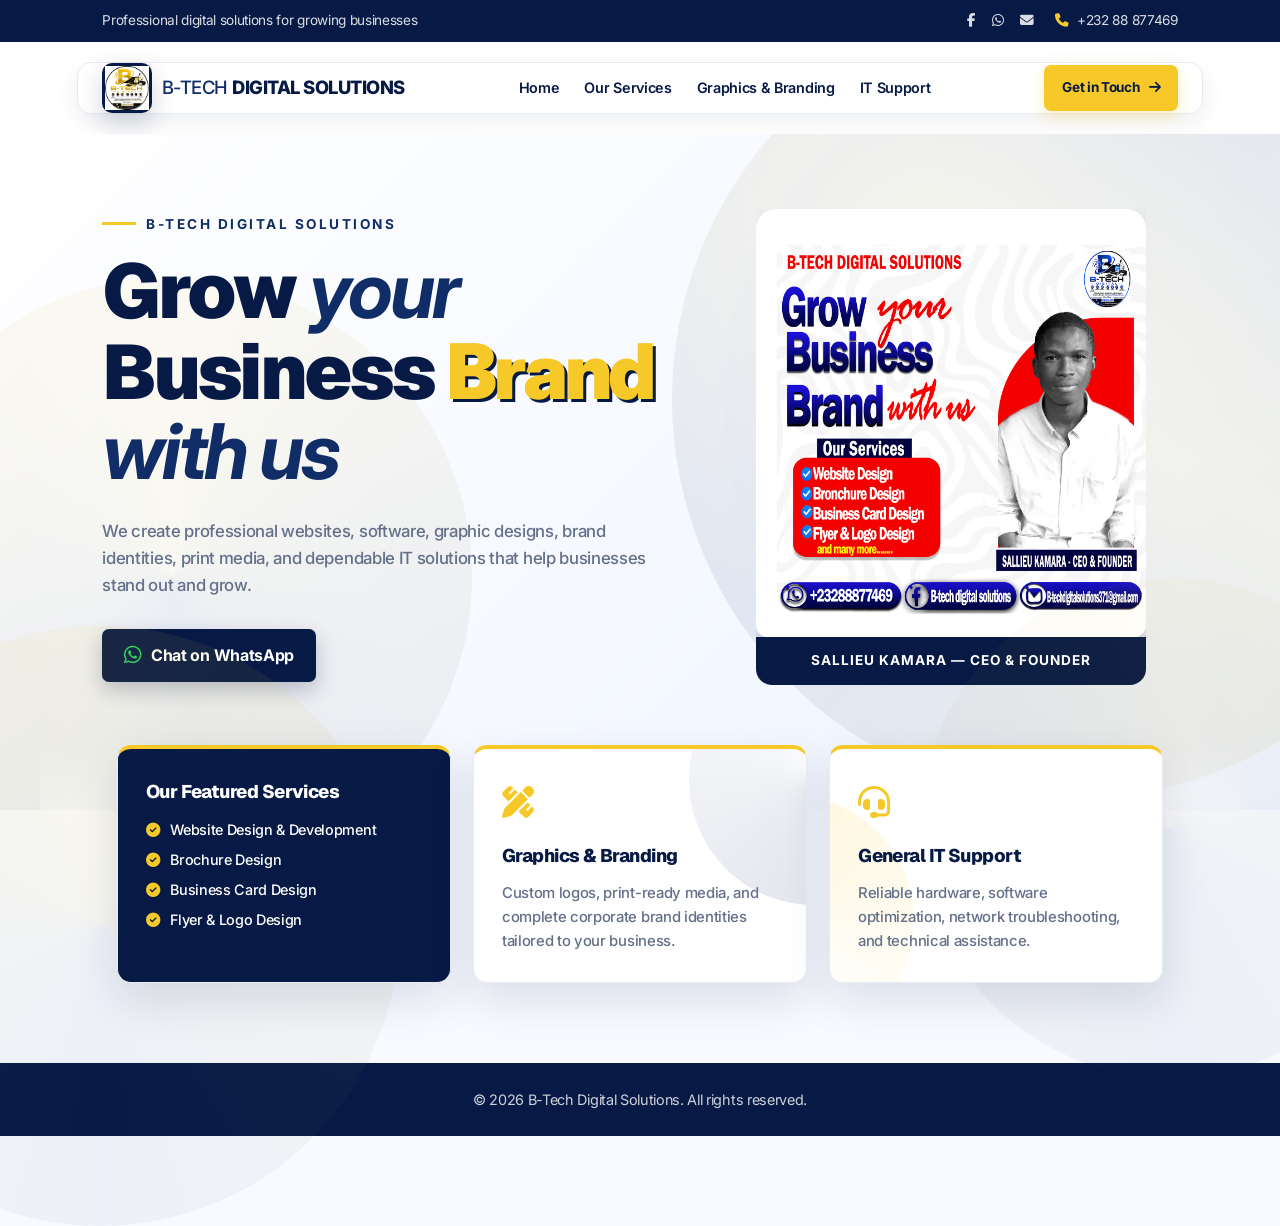
<file: index.html>
<!DOCTYPE html>
<html lang="en">
<head>
    <meta charset="UTF-8">
    <meta name="viewport" content="width=device-width, initial-scale=1.0">
    <meta name="description" content="B-Tech Digital Solutions provides professional website design, branding, software development, and IT support services.">
    <meta name="theme-color" content="#071a45">
    <title>B-Tech Digital Solutions | Grow Your Business</title>

    <link rel="preconnect" href="https://fonts.googleapis.com">
    <link rel="preconnect" href="https://fonts.gstatic.com" crossorigin>
    <link href="https://fonts.googleapis.com/css2?family=Geist:wght@400;500;600;700;800;900&family=Inter:wght@400;500;600;700;800&display=swap" rel="stylesheet">
    <link rel="stylesheet" href="https://cdnjs.cloudflare.com/ajax/libs/font-awesome/6.5.2/css/all.min.css" media="print" onload="this.media='all'">
    <noscript><link rel="stylesheet" href="https://cdnjs.cloudflare.com/ajax/libs/font-awesome/6.5.2/css/all.min.css"></noscript>

    <style>
        :root {
            --navy: #071a45;
            --navy-light: #102d68;
            --yellow: #f7c928;
            --yellow-light: #fff8d8;
            --white: #ffffff;
            --text: #26334d;
            --muted: #64708a;
            --border: #e7ebf3;
            --shadow: 0 18px 45px rgba(7, 26, 69, 0.12);
        }

        * {
            margin: 0;
            padding: 0;
            box-sizing: border-box;
        }

        html {
            scroll-behavior: smooth;
        }

        body {
            min-width: 320px;
            overflow-x: hidden;
            color: var(--text);
            background: #f8faff;
            font-family: 'Geist', 'Inter', -apple-system, BlinkMacSystemFont, 'Segoe UI', sans-serif;
            line-height: 1.6;
            -webkit-font-smoothing: antialiased;
            -moz-osx-font-smoothing: grayscale;
            text-rendering: optimizeLegibility;
            font-weight: 400;
            letter-spacing: -0.02em;
        }

        a {
            color: inherit;
            text-decoration: none;
        }

        img {
            max-width: 100%;
            height: auto;
        }

        h1, h2, h3, h4, h5, h6 {
            font-family: 'Geist', -apple-system, BlinkMacSystemFont, 'Segoe UI', sans-serif;
            font-weight: 800;
            letter-spacing: -0.03em;
        }

        p, li, span, a, button {
            font-family: 'Inter', 'Geist', -apple-system, BlinkMacSystemFont, 'Segoe UI', sans-serif;
        }

        .top-bar {
            display: flex;
            justify-content: space-between;
            align-items: center;
            padding: 10px 8%;
            color: rgba(255, 255, 255, .85);
            background: var(--navy);
            font-size: .85rem;
            font-family: 'Inter', sans-serif;
        }

        .top-bar-left,
        .top-bar-right,
        .social-links {
            display: flex;
            align-items: center;
        }

        .top-bar-left,
        .top-bar-right {
            gap: 22px;
        }

        .social-links {
            gap: 16px;
        }

        .social-links a {
            transition: color .25s ease;
        }

        .social-links a:hover {
            color: var(--yellow);
        }

        .info-badge {
            display: flex;
            align-items: center;
            gap: 8px;
        }

        .info-badge i {
            color: var(--yellow);
        }

        header {
            padding: 20px 6%;
            background: var(--white);
        }

        .nav-container {
            max-width: 1200px;
            margin: auto;
            padding: 0 24px;
            display: flex;
            justify-content: space-between;
            align-items: center;
            background: var(--white);
            border: 1px solid var(--border);
            border-radius: 14px;
            box-shadow: 0 8px 25px rgba(7, 26, 69, .07);
        }

        .logo {
            display: flex;
            align-items: center;
            gap: 10px;
            color: var(--navy);
            font-size: 1.15rem;
            font-weight: 800;
            letter-spacing: -.5px;
            font-family: 'Geist', sans-serif;
        }

        .logo span {
            color: var(--navy-light);
            font-weight: 500;
        }

        .logo strong {
            font-weight: 800;
            color: var(--navy);
        }

        .logo-badge {
            display: grid;
            width: 50px;
            height: 50px;
            place-items: center;
            overflow: hidden;
            background: var(--navy);
            border-radius: 10px;
            animation: floatBadge 4s ease-in-out infinite;
            box-shadow: 0 10px 25px rgba(7, 26, 69, 0.18);
        }

        .logo-badge img {
            width: 44px;
            height: 44px;
            object-fit: contain;
        }

        .nav-links {
            display: flex;
            align-items: center;
            gap: 25px;
            list-style: none;
        }

        .nav-links a {
            position: relative;
            color: var(--navy);
            font-size: .9rem;
            font-weight: 600;
            font-family: 'Inter', sans-serif;
        }

        .nav-links a::after {
            position: absolute;
            right: 0;
            bottom: -7px;
            left: 0;
            height: 2px;
            content: "";
            background: var(--yellow);
            transform: scaleX(0);
            transition: transform .25s ease;
        }

        .nav-links a:hover::after,
        .nav-links a:focus::after {
            transform: scaleX(1);
        }

        .btn-contact,
        .btn-whatsapp {
            position: relative;
            display: inline-flex;
            align-items: center;
            justify-content: center;
            gap: 9px;
            border-radius: 7px;
            font-weight: 700;
            transition: transform .25s ease, background .25s ease, box-shadow .25s ease;
            border: none;
            cursor: pointer;
            overflow: hidden;
            font-family: 'Inter', sans-serif;
        }

        .btn-contact::before,
        .btn-whatsapp::before {
            position: absolute;
            top: 0;
            left: -120%;
            width: 60%;
            height: 100%;
            content: "";
            background: linear-gradient(120deg, transparent, rgba(255, 255, 255, 0.45), transparent);
            transform: skewX(-20deg);
            transition: left .7s ease;
        }

        .btn-contact:hover::before,
        .btn-whatsapp:hover::before {
            left: 130%;
        }

        .btn-contact {
            padding: 12px 18px;
            color: var(--navy);
            background: var(--yellow);
            box-shadow: 0 6px 16px rgba(247, 201, 40, .28);
            font-size: .85rem;
        }

        .btn-contact:hover,
        .btn-whatsapp:hover {
            transform: translateY(-2px);
        }

        .btn-contact:hover {
            background: #ffd84f;
        }

        .menu-toggle {
            display: none;
            color: var(--navy);
            cursor: pointer;
            font-size: 1.45rem;
            background: none;
            border: none;
        }

        .hero {
            position: relative;
            display: grid;
            grid-template-columns: 1fr .8fr;
            gap: 55px;
            align-items: center;
            min-height: 590px;
            padding: 75px 8% 125px;
            overflow: hidden;
            background: linear-gradient(135deg, #ffffff 0%, #edf3ff 100%);
        }

        .spiral-bg {
            position: absolute;
            width: 800px;
            height: 800px;
            top: -20%;
            right: -15%;
            opacity: 0.08;
            z-index: 0;
            animation: spiralRotate 20s linear infinite;
            background: 
                radial-gradient(circle at 30% 30%, var(--yellow) 0%, transparent 50%),
                conic-gradient(from 0deg, var(--navy), var(--yellow), var(--navy-light), var(--navy));
            border-radius: 50%;
        }

        .spiral-bg::before {
            content: "";
            position: absolute;
            inset: 50px;
            background: inherit;
            border-radius: 50%;
            animation: spiralRotateReverse 15s linear infinite;
            filter: blur(1px);
        }

        .spiral-bg::after {
            content: "";
            position: absolute;
            inset: 100px;
            background: radial-gradient(circle, var(--yellow) 0%, transparent 70%);
            border-radius: 50%;
            animation: spiralRotate 25s linear infinite reverse;
        }

        .spiral-bg-secondary {
            position: absolute;
            width: 600px;
            height: 600px;
            bottom: -10%;
            left: -10%;
            opacity: 0.06;
            z-index: 0;
            animation: spiralRotateReverse 25s linear infinite;
            background: 
                conic-gradient(from 180deg, var(--navy-light), var(--yellow), var(--navy)),
                radial-gradient(circle at 70% 70%, var(--navy) 0%, transparent 60%);
            border-radius: 50%;
        }

        .hero-content,
        .hero-image-container {
            position: relative;
            z-index: 1;
        }

        .hero-content {
            max-width: 620px;
        }

        .hero-brand-tag {
            display: inline-block;
            margin-bottom: 15px;
            color: var(--navy-light);
            font-size: .85rem;
            font-weight: 700;
            letter-spacing: 2.5px;
            text-transform: uppercase;
            font-family: 'Inter', sans-serif;
        }

        .hero-brand-tag::before {
            display: inline-block;
            width: 34px;
            height: 3px;
            margin: 0 10px 4px 0;
            content: "";
            background: var(--yellow);
        }

        .hero-title {
            color: var(--navy);
            font-size: clamp(2.8rem, 6vw, 5.2rem);
            font-weight: 900;
            line-height: 1.05;
            letter-spacing: -0.04em;
            font-family: 'Geist', sans-serif;
        }

        .script-text {
            color: var(--navy-light);
            font-style: italic;
            font-weight: 700;
        }

        .hero-title .highlight {
            color: var(--yellow);
            text-shadow: 3px 3px 0 var(--navy);
            font-weight: 900;
        }

        .hero-description {
            max-width: 560px;
            margin: 25px 0 30px;
            color: var(--muted);
            font-size: 1.05rem;
            font-family: 'Inter', sans-serif;
            font-weight: 500;
        }

        .btn-whatsapp {
            padding: 14px 22px;
            color: var(--white);
            background: var(--navy);
            box-shadow: 0 8px 20px rgba(7, 26, 69, .24);
        }

        .btn-whatsapp i {
            color: #25d366;
            font-size: 1.25rem;
        }

        .hero-image-container {
            display: flex;
            align-items: center;
            flex-direction: column;
            animation: floatImage 5s ease-in-out infinite;
        }

        .arch-background {
            width: min(100%, 390px);
            padding: 0;
            overflow: hidden;
            background: transparent;
            border-radius: 0;
            box-shadow: none;
        }

        .arch-background img {
            display: block;
            width: 100%;
            max-height: 460px;
            object-fit: cover;
            object-position: center top;
            border-radius: 20px 20px 12px 12px;
            box-shadow: 0 22px 45px rgba(7, 26, 69, 0.16);
        }

        .ceo-badge {
            width: min(100%, 390px);
            padding: 13px;
            color: var(--white);
            background: var(--navy);
            text-align: center;
            font-size: .85rem;
            font-weight: 700;
            letter-spacing: 1px;
            text-transform: uppercase;
            border-radius: 0 0 16px 16px;
            font-family: 'Inter', sans-serif;
        }

        .features-container {
            position: relative;
            z-index: 2;
            display: grid;
            grid-template-columns: repeat(3, 1fr);
            gap: 22px;
            max-width: 1200px;
            margin: -65px auto 80px;
            padding: 0 6%;
            background: linear-gradient(180deg, rgba(248, 250, 255, 0) 0%, rgba(248, 250, 255, 1) 50%);
        }

        .features-container::before {
            position: absolute;
            top: -50%;
            left: -20%;
            width: 600px;
            height: 600px;
            content: "";
            background: conic-gradient(from 0deg, rgba(247, 201, 40, 0.12) 0%, rgba(16, 45, 104, 0.08) 50%, rgba(247, 201, 40, 0.12) 100%);
            border-radius: 50%;
            animation: spiralRotate 18s linear infinite;
            z-index: -1;
            opacity: 0.6;
        }

        .features-container::after {
            position: absolute;
            bottom: -40%;
            right: -15%;
            width: 500px;
            height: 500px;
            content: "";
            background: conic-gradient(from 180deg, rgba(16, 45, 104, 0.1) 0%, rgba(247, 201, 40, 0.08) 50%, rgba(16, 45, 104, 0.1) 100%);
            border-radius: 50%;
            animation: spiralRotateReverse 22s linear infinite;
            z-index: -1;
            opacity: 0.5;
        }

        .feature-card {
            min-height: 220px;
            padding: 28px;
            background: var(--white);
            border: 1px solid var(--border);
            border-top: 4px solid var(--yellow);
            border-radius: 14px;
            box-shadow: var(--shadow);
            transition: transform .25s ease, box-shadow .25s ease;
            position: relative;
            overflow: hidden;
        }

        .feature-card::before {
            position: absolute;
            top: -40%;
            right: -40%;
            width: 250px;
            height: 250px;
            content: "";
            background: conic-gradient(from 0deg, rgba(247, 201, 40, 0.15) 0%, transparent 50%);
            border-radius: 50%;
            animation: spiralRotate 12s linear infinite;
        }

        .feature-card:nth-child(2)::before {
            animation: spiralRotateReverse 14s linear infinite;
            background: conic-gradient(from 180deg, rgba(16, 45, 104, 0.12) 0%, transparent 50%);
        }

        .feature-card:nth-child(3)::before {
            animation: spiralRotate 16s linear infinite;
            top: 20%;
            right: auto;
            left: -50%;
        }

        .feature-card:hover {
            transform: translateY(-7px) scale(1.01);
            box-shadow: 0 26px 55px rgba(7, 26, 69, 0.14);
        }

        .feature-card.main-box {
            color: var(--white);
            background: var(--navy);
            border-top-color: var(--yellow);
        }

        .feature-icon {
            margin-bottom: 13px;
            color: var(--yellow);
            font-size: 2rem;
            position: relative;
            z-index: 1;
        }

        .feature-text h3 {
            margin-bottom: 12px;
            color: var(--navy);
            font-size: 1.15rem;
            position: relative;
            z-index: 1;
            font-family: 'Geist', sans-serif;
            font-weight: 800;
        }

        .main-box .feature-text h3,
        .main-box .feature-text li {
            color: var(--white);
        }

        .feature-text p {
            color: var(--muted);
            font-size: .93rem;
            position: relative;
            z-index: 1;
            font-family: 'Inter', sans-serif;
            font-weight: 500;
        }

        .main-box .feature-text ul {
            display: grid;
            gap: 7px;
            list-style: none;
            font-size: .9rem;
            position: relative;
            z-index: 1;
            font-family: 'Inter', sans-serif;
            font-weight: 500;
        }

        .main-box li i {
            margin-right: 7px;
            color: var(--yellow);
        }

        .reveal {
            opacity: 0;
            transition: opacity 0.8s ease, transform 0.8s cubic-bezier(0.2, 0.8, 0.2, 1);
        }

        .reveal-left {
            transform: translateX(-35px);
        }

        .reveal-right {
            transform: translateX(35px);
        }

        .reveal-up {
            transform: translateY(28px);
        }

        .reveal.visible {
            opacity: 1;
            transform: translate(0, 0);
        }

        footer {
            padding: 25px;
            color: rgba(255, 255, 255, .8);
            background: var(--navy);
            text-align: center;
            font-size: .9rem;
            font-family: 'Inter', sans-serif;
        }

        @keyframes floatBadge {
            0%, 100% {
                transform: translateY(0px);
            }
            50% {
                transform: translateY(-6px);
            }
        }

        @keyframes floatImage {
            0%, 100% {
                transform: translateY(0px);
            }
            50% {
                transform: translateY(-10px);
            }
        }

        @keyframes spiralRotate {
            from {
                transform: rotate(0deg);
            }
            to {
                transform: rotate(360deg);
            }
        }

        @keyframes spiralRotateReverse {
            from {
                transform: rotate(360deg);
            }
            to {
                transform: rotate(0deg);
            }
        }

        @media (max-width: 950px) {
            .top-bar {
                display: none;
            }

            .hero {
                grid-template-columns: 1fr;
                padding: 60px 7% 110px;
                text-align: center;
            }

            .hero-content {
                max-width: 700px;
                margin: auto;
            }

            .hero-description {
                margin-right: auto;
                margin-left: auto;
            }

            .hero-image-container {
                margin-top: 15px;
            }

            .features-container {
                grid-template-columns: 1fr;
                max-width: 650px;
                margin-top: -45px;
            }

            .spiral-bg {
                width: 600px;
                height: 600px;
                opacity: 0.05;
            }

            .spiral-bg-secondary {
                width: 500px;
                height: 500px;
                opacity: 0.04;
            }
        }

        @media (max-width: 700px) {
            header {
                padding: 12px 4%;
            }

            .nav-container {
                padding: 0 15px;
            }

            .logo {
                font-size: .9rem;
            }

            .logo span {
                display: block;
            }

            .logo-badge {
                width: 42px;
                height: 42px;
            }

            .logo-badge img {
                width: 37px;
                height: 37px;
            }

            .nav-links,
            .nav-right {
                display: none;
            }

            .menu-toggle {
                display: block;
            }

            .nav-links.show {
                position: absolute;
                top: calc(100% + 8px);
                right: 0;
                left: 0;
                z-index: 20;
                display: flex;
                flex-direction: column;
                gap: 18px;
                padding: 24px;
                background: var(--white);
                border-radius: 10px;
                box-shadow: var(--shadow);
            }

            .hero {
                min-height: auto;
                padding-top: 50px;
            }

            .hero-title {
                font-size: clamp(2.5rem, 13vw, 4rem);
            }

            .features-container {
                padding: 0 5%;
            }

            .spiral-bg {
                width: 500px;
                height: 500px;
                opacity: 0.03;
            }

            .spiral-bg-secondary {
                width: 400px;
                height: 400px;
                opacity: 0.02;
            }
        }

        @media (prefers-reduced-motion: reduce) {
            html {
                scroll-behavior: auto;
            }

            *, *::before, *::after {
                animation: none !important;
                transition: none !important;
            }

            .reveal {
                opacity: 1;
                transform: none;
            }
        }
    </style>
</head>

<body>
    <div class="top-bar">
        <div class="top-bar-left">
            <span>Professional digital solutions for growing businesses</span>
        </div>

        <div class="top-bar-right">
            <div class="social-links" aria-label="Social media links">
                <a href="#" aria-label="Facebook"><i class="fab fa-facebook-f"></i></a>
                <a href="https://wa.me/23288877469" aria-label="WhatsApp"><i class="fab fa-whatsapp"></i></a>
                <a href="mailto:sallieukamara2003@gmail.com" aria-label="Email"><i class="fas fa-envelope"></i></a>
            </div>

            <div class="info-badge">
                <i class="fas fa-phone"></i>
                <span>+232 88 877469</span>
            </div>
        </div>
    </div>

    <header>
        <nav class="nav-container" aria-label="Main navigation">
            <a href="index.html" class="logo">
                <div class="logo-badge">
                    <img src="LOGO.png" alt="B-Tech Digital Solutions logo" width="44" height="44" loading="lazy">
                </div>
                <span>B-TECH <strong>DIGITAL SOLUTIONS</strong></span>
            </a>

            <ul class="nav-links" id="navLinks">
                <li><a href="index.html">Home</a></li>
                <li><a href="our services.html">Our Services</a></li>
                <li><a href="graphics and branding.html">Graphics &amp; Branding</a></li>
                <li><a href="IT SERVICES.html">IT Support</a></li>
            </ul>

            <div class="nav-right">
                <a href="mailto:sallieukamara2003@gmail.com" class="btn-contact">
                    Get in Touch <i class="fas fa-arrow-right"></i>
                </a>
            </div>

            <button class="menu-toggle" id="menuToggle" type="button" aria-label="Open navigation menu" aria-controls="navLinks" aria-expanded="false">
                <i class="fas fa-bars"></i>
            </button>
        </nav>
    </header>

    <main>
        <section class="hero">
            <div class="spiral-bg"></div>
            <div class="spiral-bg-secondary"></div>

            <div class="hero-content reveal reveal-left">
                <p class="hero-brand-tag">B-Tech Digital Solutions</p>

                <h1 class="hero-title">
                    Grow <span class="script-text">your</span><br>
                    Business <span class="highlight">Brand</span><br>
                    <span class="script-text">with us</span>
                </h1>

                <p class="hero-description">
                    We create professional websites, software, graphic designs, brand identities,
                    print media, and dependable IT solutions that help businesses stand out and grow.
                </p>

                <a href="https://wa.me/23288877469" target="_blank" rel="noopener noreferrer" class="btn-whatsapp">
                    <i class="fab fa-whatsapp"></i>
                    Chat on WhatsApp
                </a>
            </div>

            <div class="hero-image-container reveal reveal-right">
                <div class="arch-background">
                    <img src="MAIN IMAGE.jpg" alt="Sallieu Kamara, CEO and Founder of B-Tech Digital Solutions" width="390" height="460" loading="lazy">
                </div>
                <div class="ceo-badge">Sallieu Kamara — CEO &amp; Founder</div>
            </div>
        </section>

        <section class="features-container" aria-label="Featured services">
            <article class="feature-card main-box reveal reveal-up">
                <div class="feature-text">
                    <h3>Our Featured Services</h3>
                    <ul>
                        <li><i class="fas fa-check-circle"></i> Website Design &amp; Development</li>
                        <li><i class="fas fa-check-circle"></i> Brochure Design</li>
                        <li><i class="fas fa-check-circle"></i> Business Card Design</li>
                        <li><i class="fas fa-check-circle"></i> Flyer &amp; Logo Design</li>
                    </ul>
                </div>
            </article>

            <article class="feature-card reveal reveal-up">
                <div class="feature-icon">
                    <i class="fas fa-pen-ruler"></i>
                </div>
                <div class="feature-text">
                    <h3>Graphics &amp; Branding</h3>
                    <p>Custom logos, print-ready media, and complete corporate brand identities tailored to your business.</p>
                </div>
            </article>

            <article class="feature-card reveal reveal-up">
                <div class="feature-icon">
                    <i class="fas fa-headset"></i>
                </div>
                <div class="feature-text">
                    <h3>General IT Support</h3>
                    <p>Reliable hardware, software optimization, network troubleshooting, and technical assistance.</p>
                </div>
            </article>
        </section>
    </main>

    <footer>
        &copy; 2026 B-Tech Digital Solutions. All rights reserved.
    </footer>

    <script>
        document.addEventListener("DOMContentLoaded", () => {
            const menuToggle = document.getElementById("menuToggle");
            const navLinks = document.getElementById("navLinks");

            if (menuToggle && navLinks) {
                menuToggle.addEventListener("click", () => {
                    const isOpen = navLinks.classList.toggle("show");
                    menuToggle.setAttribute("aria-expanded", String(isOpen));
                    menuToggle.setAttribute(
                        "aria-label",
                        isOpen ? "Close navigation menu" : "Open navigation menu"
                    );
                });

                navLinks.querySelectorAll("a").forEach(link => {
                    link.addEventListener("click", () => {
                        navLinks.classList.remove("show");
                        menuToggle.setAttribute("aria-expanded", "false");
                    });
                });
            }

            const revealElements = document.querySelectorAll('.reveal');

            if (revealElements.length) {
                const revealObserver = new IntersectionObserver((entries) => {
                    entries.forEach((entry) => {
                        if (entry.isIntersecting) {
                            entry.target.classList.add('visible');
                            revealObserver.unobserve(entry.target);
                        }
                    });
                }, { threshold: 0.18 });

                revealElements.forEach((element) => {
                    revealObserver.observe(element);
                });
            }
        });
    </script>
</body>
</html>
</file>
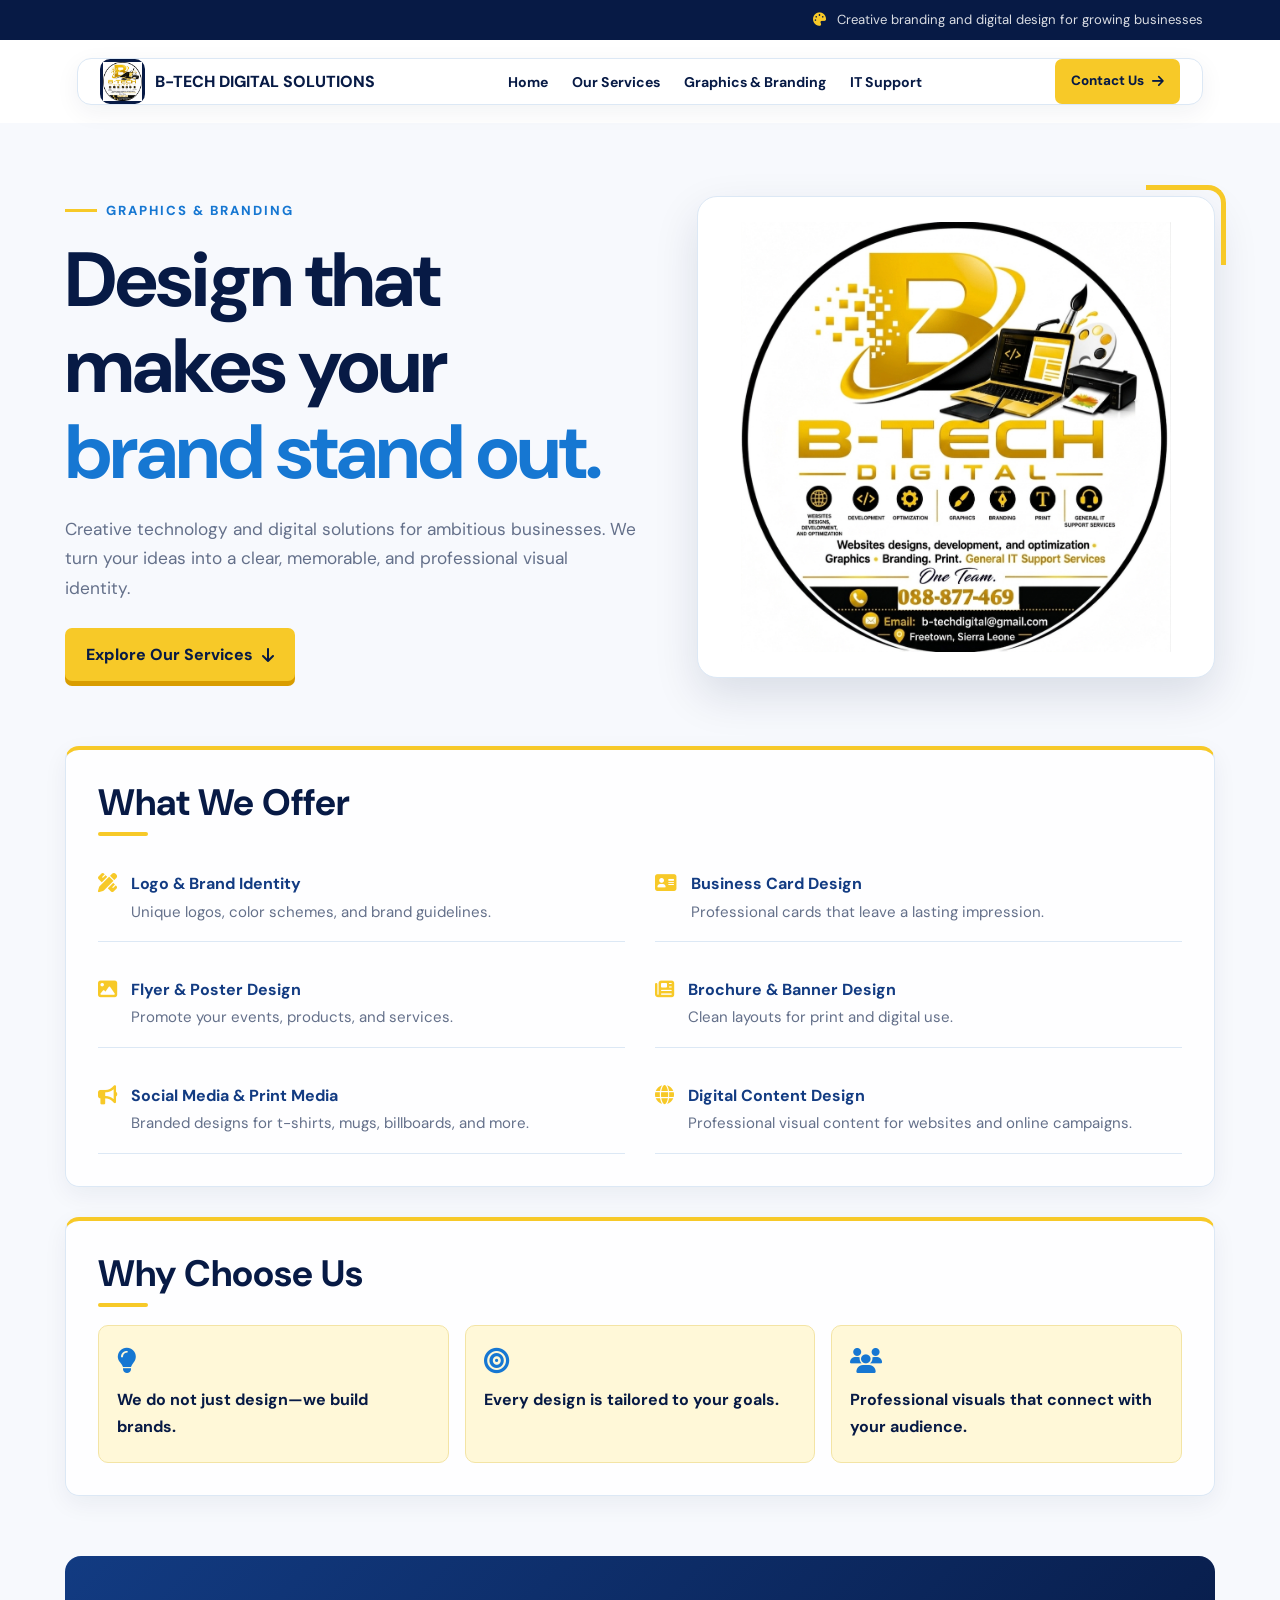
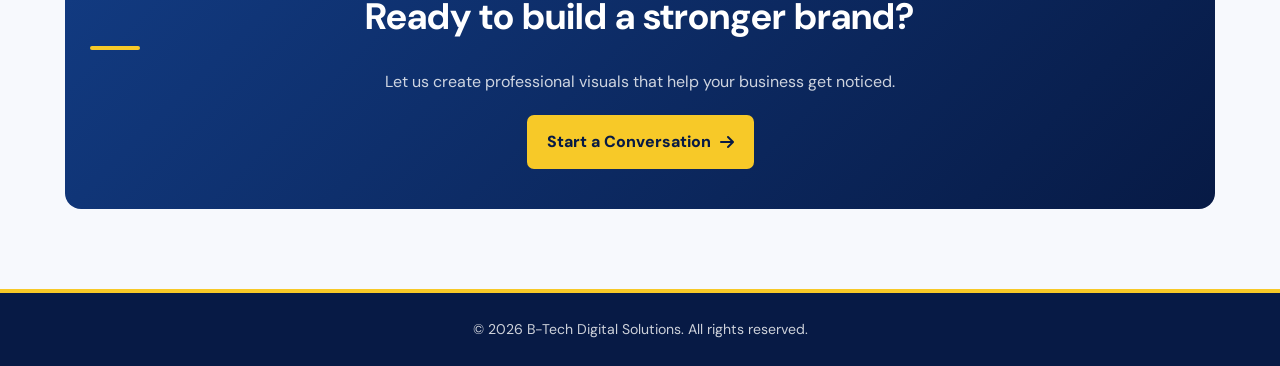
<file: graphics and branding.html>
<!DOCTYPE html>
<html lang="en">
<head>
    <meta charset="UTF-8">
    <meta name="viewport" content="width=device-width, initial-scale=1.0">
    <meta name="description" content="B-Tech Digital Solutions provides professional graphics, branding, and digital design services.">
    <title>Graphics &amp; Branding | B-Tech Digital Solutions</title>

    <link rel="preconnect" href="https://fonts.googleapis.com">
    <link rel="preconnect" href="https://fonts.gstatic.com" crossorigin>
    <link href="https://fonts.googleapis.com/css2?family=DM+Sans:wght@400;500;600;700;800&family=Playfair+Display:ital,wght@0,700;1,700&display=swap" rel="stylesheet">
    <link rel="stylesheet" href="https://cdnjs.cloudflare.com/ajax/libs/font-awesome/6.5.2/css/all.min.css">

    <style>
        :root {
            --navy: #071a45;
            --blue: #123b82;
            --blue-light: #1677d2;
            --yellow: #f7c928;
            --yellow-light: #fff8d8;
            --white: #ffffff;
            --text: #26364a;
            --muted: #64708a;
            --border: #dce8f5;
            --background: #f7f9fd;
            --shadow: 0 18px 45px rgba(7, 26, 69, .12);
        }

        * {
            margin: 0;
            padding: 0;
            box-sizing: border-box;
        }

        html {
            scroll-behavior: smooth;
        }

        body {
            min-width: 320px;
            color: var(--text);
            background: var(--background);
            font-family: "DM Sans", Arial, sans-serif;
            line-height: 1.7;
        }

        a {
            color: inherit;
            text-decoration: none;
        }

        .top-bar {
            padding: 9px 6%;
            color: rgba(255, 255, 255, .85);
            background: var(--navy);
            text-align: right;
            font-size: .82rem;
        }

        .top-bar i {
            margin-right: 7px;
            color: var(--yellow);
        }

        header {
            padding: 18px 6%;
            background: var(--white);
        }

        .nav-container {
            position: relative;
            display: flex;
            align-items: center;
            justify-content: space-between;
            gap: 24px;
            max-width: 1200px;
            margin: auto;
            padding: 0 22px;
            background: var(--white);
            border: 1px solid var(--border);
            border-radius: 14px;
            box-shadow: 0 7px 24px rgba(7, 26, 69, .06);
        }

        .logo {
            display: flex;
            align-items: center;
            gap: 10px;
            color: var(--navy);
            font-size: 1rem;
            font-weight: 800;
            white-space: nowrap;
        }

        .logo-badge {
            display: grid;
            width: 45px;
            height: 45px;
            place-items: center;
            overflow: hidden;
            background: var(--navy);
            border-radius: 10px;
        }

        .logo-badge img {
            width: 39px;
            height: 39px;
            object-fit: contain;
        }

        .nav-links {
            display: flex;
            align-items: center;
            gap: 24px;
            list-style: none;
        }

        .nav-links a {
            color: var(--navy);
            font-size: .88rem;
            font-weight: 700;
        }

        .nav-links a:hover,
        .nav-links a:focus {
            color: var(--blue-light);
        }

        .nav-button {
            display: inline-flex;
            align-items: center;
            gap: 8px;
            padding: 11px 16px;
            color: var(--navy);
            background: var(--yellow);
            border-radius: 7px;
            font-size: .84rem;
            font-weight: 800;
        }

        .nav-button:hover {
            background: #ffd94c;
        }

        .menu-toggle {
            display: none;
            padding: 8px;
            color: var(--navy);
            background: transparent;
            border: 0;
            cursor: pointer;
            font-size: 1.4rem;
        }

        main {
            width: min(1150px, 90%);
            margin: auto;
            padding: 70px 0 80px;
        }

        .hero {
            position: relative;
            display: grid;
            grid-template-columns: 1.05fr .95fr;
            align-items: center;
            gap: 60px;
            margin-bottom: 65px;
        }

        .eyebrow {
            display: inline-flex;
            align-items: center;
            gap: 9px;
            margin-bottom: 15px;
            color: var(--blue-light);
            font-size: .82rem;
            font-weight: 800;
            letter-spacing: 2px;
            text-transform: uppercase;
        }

        .eyebrow::before {
            width: 32px;
            height: 3px;
            content: "";
            background: var(--yellow);
        }

        h1,
        h2 {
            color: var(--navy);
            line-height: 1.12;
        }

        h1 {
            max-width: 650px;
            margin-bottom: 20px;
            font-size: clamp(2.5rem, 6vw, 4.8rem);
            letter-spacing: -2px;
        }

        h1 span {
            color: var(--blue-light);
        }

        h2 {
            margin-bottom: 18px;
            font-size: clamp(1.7rem, 3vw, 2.3rem);
        }

        h2::after {
            display: block;
            width: 50px;
            height: 4px;
            margin-top: 9px;
            content: "";
            border-radius: 4px;
            background: var(--yellow);
        }

        .lead {
            max-width: 620px;
            color: var(--muted);
            font-size: 1.08rem;
        }

        .button {
            display: inline-flex;
            align-items: center;
            gap: 9px;
            margin-top: 25px;
            padding: 13px 21px;
            color: var(--navy);
            background: var(--yellow);
            border-radius: 7px;
            box-shadow: 0 5px 0 #d99d00;
            font-weight: 800;
            transition: transform .2s ease, box-shadow .2s ease;
        }

        .button:hover {
            transform: translateY(2px);
            box-shadow: 0 3px 0 #d99d00;
        }

        .logo-card {
            position: relative;
            padding: 25px;
            background: var(--white);
            border: 1px solid var(--border);
            border-radius: 20px;
            box-shadow: var(--shadow);
        }

        .logo-card::before {
            position: absolute;
            top: -12px;
            right: -12px;
            width: 75px;
            height: 75px;
            content: "";
            border-top: 5px solid var(--yellow);
            border-right: 5px solid var(--yellow);
            border-radius: 0 18px 0 0;
        }

        .profile-photo {
            display: block;
            width: 100%;
            max-height: 430px;
            object-fit: contain;
            border-radius: 12px;
        }

        .section {
            margin-top: 30px;
            padding: 32px;
            background: rgba(255, 255, 255, .9);
            border: 1px solid var(--border);
            border-top: 4px solid var(--yellow);
            border-radius: 14px;
            box-shadow: 0 8px 24px rgba(7, 26, 69, .06);
        }

        .services {
            display: grid;
            grid-template-columns: repeat(2, 1fr);
            gap: 18px 30px;
        }

        .service {
            display: flex;
            align-items: flex-start;
            gap: 14px;
            padding: 16px 0;
            border-bottom: 1px solid var(--border);
        }

        .service i {
            margin-top: 4px;
            color: var(--yellow);
            font-size: 1.2rem;
        }

        .service strong {
            display: block;
            color: var(--blue);
            font-size: 1rem;
        }

        .service span {
            color: var(--muted);
            font-size: .94rem;
        }

        .reasons {
            display: grid;
            grid-template-columns: repeat(3, 1fr);
            gap: 16px;
            padding: 0;
            list-style: none;
        }

        .reasons li {
            padding: 22px 18px;
            color: var(--navy);
            background: var(--yellow-light);
            border: 1px solid #f3e4a5;
            border-radius: 10px;
            font-weight: 700;
        }

        .reasons i {
            display: block;
            margin-bottom: 12px;
            color: var(--blue-light);
            font-size: 1.6rem;
        }

        .cta {
            margin-top: 60px;
            padding: 40px 25px;
            color: var(--white);
            background: linear-gradient(135deg, var(--blue), var(--navy));
            border-radius: 16px;
            text-align: center;
        }

        .cta h2 {
            color: var(--white);
        }

        .cta p {
            margin-bottom: 20px;
            color: rgba(255, 255, 255, .8);
        }

        .cta a {
            display: inline-flex;
            align-items: center;
            gap: 9px;
            padding: 13px 20px;
            color: var(--navy);
            background: var(--yellow);
            border-radius: 7px;
            font-weight: 800;
        }

        footer {
            padding: 25px;
            color: rgba(255, 255, 255, .8);
            background: var(--navy);
            border-top: 4px solid var(--yellow);
            text-align: center;
            font-size: .88rem;
        }

        @media (max-width: 850px) {
            .top-bar {
                display: none;
            }

            .hero {
                grid-template-columns: 1fr;
                gap: 35px;
                text-align: center;
            }

            .hero .eyebrow {
                justify-content: center;
            }

            .lead {
                margin-right: auto;
                margin-left: auto;
            }

            .button {
                justify-content: center;
            }

            .logo-card {
                max-width: 600px;
                width: 100%;
                margin: auto;
            }

            .services {
                grid-template-columns: 1fr;
            }

            .reasons {
                grid-template-columns: 1fr;
            }
        }

        @media (max-width: 700px) {
            header {
                padding: 12px 4%;
            }

            .nav-container {
                padding: 0 14px;
            }

            .logo {
                max-width: 78%;
                font-size: .84rem;
            }

            .logo-badge {
                width: 40px;
                height: 40px;
                flex-shrink: 0;
            }

            .logo-badge img {
                width: 35px;
                height: 35px;
            }

            .nav-links,
            .nav-button {
                display: none;
            }

            .menu-toggle {
                display: block;
            }

            .nav-links.show {
                position: absolute;
                top: calc(100% + 9px);
                right: 0;
                left: 0;
                z-index: 20;
                display: flex;
                flex-direction: column;
                align-items: stretch;
                gap: 0;
                padding: 10px;
                background: var(--white);
                border: 1px solid var(--border);
                border-radius: 10px;
                box-shadow: var(--shadow);
            }

            .nav-links.show a {
                display: block;
                padding: 12px;
                border-radius: 6px;
            }

            .nav-links.show a:hover {
                background: var(--yellow-light);
            }

            main {
                width: 90%;
                padding: 48px 0 60px;
            }

            .hero {
                margin-bottom: 48px;
            }

            h1 {
                font-size: clamp(2.35rem, 12vw, 4rem);
            }

            .lead {
                font-size: 1rem;
            }

            .logo-card {
                padding: 18px;
            }

            .section {
                padding: 24px 20px;
            }

            .service {
                gap: 11px;
            }

            .cta {
                margin-top: 48px;
                padding: 34px 20px;
            }
        }
    </style>
</head>

<body>
    <div class="top-bar">
        <i class="fas fa-palette"></i>
        Creative branding and digital design for growing businesses
    </div>

    <header>
        <nav class="nav-container" aria-label="Main navigation">
            <a href="INDEX.html" class="logo">
                <span class="logo-badge">
                    <img src="LOGO.png" alt="B-Tech Digital Solutions logo">
                </span>
                B-TECH DIGITAL SOLUTIONS
            </a>

            <ul class="nav-links" id="navLinks">
                <li><a href="index.html">Home</a></li>
                <li><a href="our services.html">Our Services</a></li>
                <li><a href="graphics and branding.html">Graphics &amp; Branding</a></li>
                <li><a href="IT SERVICES.html">IT Support</a></li>
            </ul>

            <a class="nav-button" href="mailto:sallieukamara2003@gmail.com">
                Contact Us <i class="fas fa-arrow-right"></i>
            </a>

            <button
                class="menu-toggle"
                id="menuToggle"
                type="button"
                aria-label="Open navigation menu"
                aria-controls="navLinks"
                aria-expanded="false">
                <i class="fas fa-bars"></i>
            </button>
        </nav>
    </header>

    <main>
        <section class="hero">
            <div>
                <p class="eyebrow">Graphics &amp; Branding</p>

                <h1>
                    Design that makes your
                    <span>brand stand out.</span>
                </h1>

                <p class="lead">
                    Creative technology and digital solutions for ambitious businesses.
                    We turn your ideas into a clear, memorable, and professional visual identity.
                </p>

                <a class="button" href="#services">
                    Explore Our Services <i class="fas fa-arrow-down"></i>
                </a>
            </div>

            <div class="logo-card">
                <img
                    class="profile-photo"
                    src="LOGO.png"
                    alt="B-Tech Digital Solutions logo">
            </div>
        </section>

        <section class="section" id="services">
            <h2>What We Offer</h2>

            <div class="services">
                <article class="service">
                    <i class="fas fa-pen-ruler"></i>
                    <div>
                        <strong>Logo &amp; Brand Identity</strong>
                        <span>Unique logos, color schemes, and brand guidelines.</span>
                    </div>
                </article>

                <article class="service">
                    <i class="fas fa-address-card"></i>
                    <div>
                        <strong>Business Card Design</strong>
                        <span>Professional cards that leave a lasting impression.</span>
                    </div>
                </article>

                <article class="service">
                    <i class="fas fa-image"></i>
                    <div>
                        <strong>Flyer &amp; Poster Design</strong>
                        <span>Promote your events, products, and services.</span>
                    </div>
                </article>

                <article class="service">
                    <i class="fas fa-newspaper"></i>
                    <div>
                        <strong>Brochure &amp; Banner Design</strong>
                        <span>Clean layouts for print and digital use.</span>
                    </div>
                </article>

                <article class="service">
                    <i class="fas fa-bullhorn"></i>
                    <div>
                        <strong>Social Media &amp; Print Media</strong>
                        <span>Branded designs for t-shirts, mugs, billboards, and more.</span>
                    </div>
                </article>

                <article class="service">
                    <i class="fas fa-globe"></i>
                    <div>
                        <strong>Digital Content Design</strong>
                        <span>Professional visual content for websites and online campaigns.</span>
                    </div>
                </article>
            </div>
        </section>

        <section class="section">
            <h2>Why Choose Us</h2>

            <ul class="reasons">
                <li>
                    <i class="fas fa-lightbulb"></i>
                    We do not just design—we build brands.
                </li>

                <li>
                    <i class="fas fa-bullseye"></i>
                    Every design is tailored to your goals.
                </li>

                <li>
                    <i class="fas fa-users"></i>
                    Professional visuals that connect with your audience.
                </li>
            </ul>
        </section>

        <section class="cta">
            <h2>Ready to build a stronger brand?</h2>
            <p>Let us create professional visuals that help your business get noticed.</p>

            <a href="https://wa.me/23288877469">
                Start a Conversation <i class="fas fa-arrow-right"></i>
            </a>
        </section>
    </main>

    <footer>
        &copy; 2026 B-Tech Digital Solutions. All rights reserved.
    </footer>

    <script>
        const menuToggle = document.getElementById("menuToggle");
        const navLinks = document.getElementById("navLinks");

        menuToggle.addEventListener("click", () => {
            const isOpen = navLinks.classList.toggle("show");

            menuToggle.setAttribute("aria-expanded", String(isOpen));
            menuToggle.setAttribute(
                "aria-label",
                isOpen ? "Close navigation menu" : "Open navigation menu"
            );

            menuToggle.innerHTML = isOpen
                ? '<i class="fas fa-xmark"></i>'
                : '<i class="fas fa-bars"></i>';
        });
    </script>
</body>
</html>
</file>
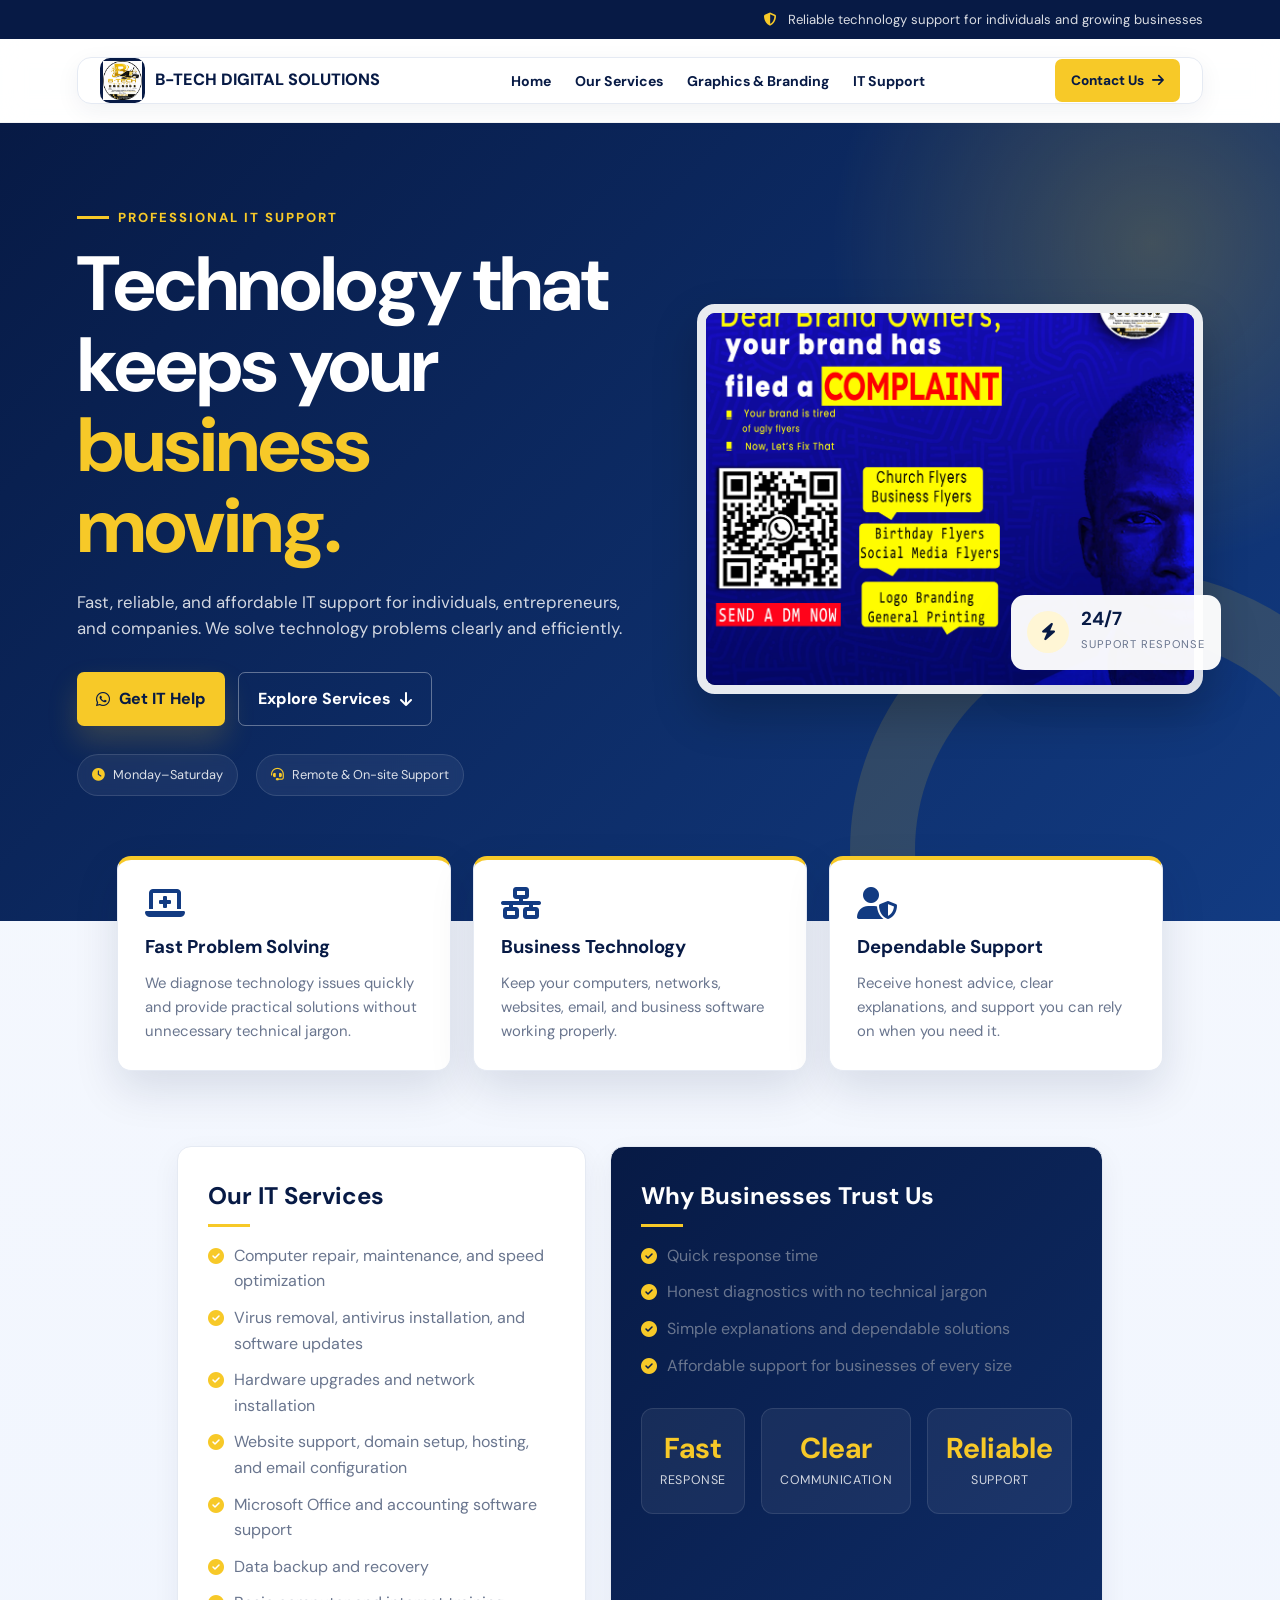
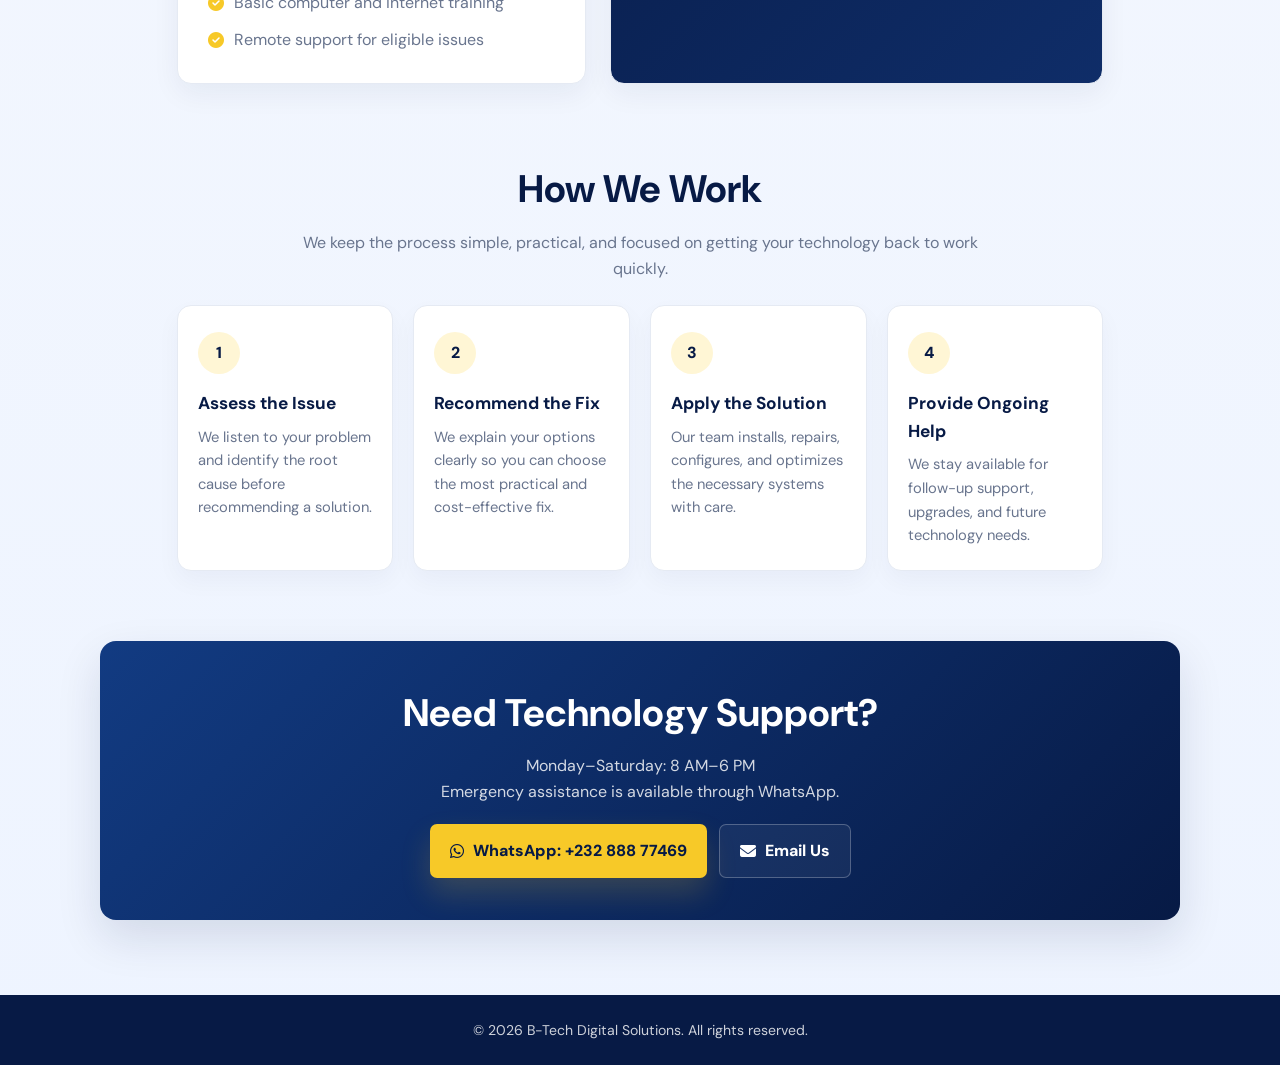
<file: IT SERVICES.html>
<!DOCTYPE html>
<html lang="en">
<head>
    <meta charset="UTF-8">
    <meta name="viewport" content="width=device-width, initial-scale=1.0">
    <meta name="description" content="Professional IT support services from B-Tech Digital Solutions.">
    <title>IT Support | B-Tech Digital Solutions</title>

    <link rel="preconnect" href="https://fonts.googleapis.com">
    <link rel="preconnect" href="https://fonts.gstatic.com" crossorigin>
    <link href="https://fonts.googleapis.com/css2?family=DM+Sans:wght@400;500;600;700;800&display=swap" rel="stylesheet">
    <link rel="stylesheet" href="https://cdnjs.cloudflare.com/ajax/libs/font-awesome/6.5.2/css/all.min.css">

    <style>
        :root {
            --blue: #071a45;
            --blue-2: #0f2d68;
            --blue-light: #123b82;
            --yellow: #f7c928;
            --yellow-strong: #f0b90f;
            --yellow-soft: #fff6d5;
            --white: #ffffff;
            --text: #273654;
            --muted: #69758e;
            --border: #e5eaf3;
            --shadow: 0 18px 45px rgba(7, 26, 69, .12);
            --soft: #f5f7fc;
        }

        * {
            margin: 0;
            padding: 0;
            box-sizing: border-box;
        }

        html {
            scroll-behavior: smooth;
        }

        body {
            min-width: 320px;
            color: var(--text);
            background: linear-gradient(180deg, #f7f9fd 0%, #eef4ff 100%);
            font-family: "DM Sans", Arial, sans-serif;
            line-height: 1.6;
        }

        a {
            color: inherit;
            text-decoration: none;
        }

        img {
            display: block;
            max-width: 100%;
        }

        .top-bar {
            padding: 9px 6%;
            color: rgba(255, 255, 255, .85);
            background: var(--blue);
            text-align: right;
            font-size: .82rem;
        }

        .top-bar i {
            margin-right: 7px;
            color: var(--yellow);
        }

        header {
            position: sticky;
            top: 0;
            z-index: 100;
            padding: 18px 6%;
            background: rgba(255, 255, 255, .9);
            backdrop-filter: blur(12px);
            border-bottom: 1px solid rgba(10, 25, 58, .05);
        }

        .nav-container {
            position: relative;
            display: flex;
            align-items: center;
            justify-content: space-between;
            gap: 25px;
            max-width: 1200px;
            margin: auto;
            padding: 0 22px;
            background: var(--white);
            border: 1px solid var(--border);
            border-radius: 14px;
            box-shadow: 0 7px 24px rgba(7, 26, 69, .06);
        }

        .logo {
            display: flex;
            align-items: center;
            gap: 10px;
            color: var(--blue);
            font-size: 1.02rem;
            font-weight: 800;
            white-space: nowrap;
        }

        .logo-badge {
            display: grid;
            width: 45px;
            height: 45px;
            place-items: center;
            overflow: hidden;
            background: var(--blue);
            border-radius: 10px;
        }

        .logo-badge img {
            width: 39px;
            height: 39px;
            object-fit: contain;
        }

        .nav-links {
            display: flex;
            align-items: center;
            gap: 24px;
            list-style: none;
        }

        .nav-links a {
            position: relative;
            color: var(--blue);
            font-size: .88rem;
            font-weight: 700;
            transition: color .2s ease;
        }

        .nav-links a::after {
            position: absolute;
            bottom: -8px;
            left: 0;
            width: 100%;
            height: 2px;
            background: var(--yellow);
            border-radius: 99px;
            transform: scaleX(0);
            transform-origin: left;
            transition: transform .25s ease;
            content: "";
        }

        .nav-links a:hover::after,
        .nav-links a:focus-visible::after {
            transform: scaleX(1);
        }

        .nav-links a:hover,
        .nav-links a:focus-visible {
            color: var(--blue-light);
        }

        .nav-button {
            display: inline-flex;
            align-items: center;
            gap: 8px;
            padding: 11px 16px;
            color: var(--blue);
            background: var(--yellow);
            border-radius: 7px;
            font-size: .85rem;
            font-weight: 800;
            transition: transform .2s ease, box-shadow .2s ease;
        }

        .nav-button:hover {
            background: #ffd94c;
            transform: translateY(-2px);
            box-shadow: 0 10px 20px rgba(247, 201, 40, .24);
        }

        .menu-toggle {
            display: none;
            padding: 8px;
            color: var(--blue);
            background: transparent;
            border: 0;
            cursor: pointer;
            font-size: 1.4rem;
        }

        .hero {
            position: relative;
            overflow: hidden;
            padding: 78px 6% 125px;
            color: var(--white);
            background:
                radial-gradient(circle at 90% 15%, rgba(247, 201, 40, .22), transparent 24%),
                linear-gradient(135deg, var(--blue), var(--blue-light));
        }

        .hero::after {
            position: absolute;
            right: -130px;
            bottom: -210px;
            width: 430px;
            height: 430px;
            content: "";
            border: 65px solid rgba(247, 201, 40, .14);
            border-radius: 50%;
        }

        .hero-content {
            position: relative;
            z-index: 1;
            display: grid;
            grid-template-columns: 1.05fr .95fr;
            align-items: center;
            gap: 60px;
            max-width: 1200px;
            margin: auto;
        }

        .eyebrow {
            display: inline-flex;
            align-items: center;
            gap: 9px;
            margin-bottom: 16px;
            color: var(--yellow);
            font-size: .82rem;
            font-weight: 800;
            letter-spacing: 2px;
            text-transform: uppercase;
        }

        .eyebrow::before {
            width: 32px;
            height: 3px;
            content: "";
            background: var(--yellow);
        }

        h1 {
            max-width: 650px;
            font-size: clamp(2.4rem, 6vw, 4.8rem);
            line-height: 1.05;
            letter-spacing: -2px;
        }

        h1 span {
            color: var(--yellow);
        }

        .hero-text {
            max-width: 590px;
            margin: 22px 0 30px;
            color: rgba(255, 255, 255, .82);
            font-size: 1.05rem;
        }

        .hero-actions {
            display: flex;
            flex-wrap: wrap;
            gap: 13px;
        }

        .primary-button,
        .secondary-button {
            display: inline-flex;
            align-items: center;
            justify-content: center;
            gap: 9px;
            padding: 13px 19px;
            border-radius: 7px;
            font-weight: 800;
            transition: transform .2s ease, box-shadow .2s ease;
        }

        .primary-button {
            color: var(--blue);
            background: var(--yellow);
            box-shadow: 0 15px 30px rgba(247, 201, 40, .18);
        }

        .secondary-button {
            color: var(--white);
            border: 1px solid rgba(255, 255, 255, .35);
        }

        .primary-button:hover,
        .secondary-button:hover {
            transform: translateY(-2px);
        }

        .hero-quick-info {
            display: flex;
            flex-wrap: wrap;
            gap: 18px;
            margin-top: 28px;
        }

        .info-pill {
            display: inline-flex;
            align-items: center;
            gap: 8px;
            padding: 10px 14px;
            color: rgba(255, 255, 255, .85);
            background: rgba(255, 255, 255, .06);
            border: 1px solid rgba(255, 255, 255, .12);
            border-radius: 999px;
            font-size: .8rem;
            backdrop-filter: blur(6px);
        }

        .info-pill i {
            color: var(--yellow);
        }

        .hero-visual {
            position: relative;
        }

        .hero-image-wrap {
            position: relative;
            width: min(100%, 520px);
            margin: auto;
        }

        .hero-image {
            position: relative;
            display: block;
            width: min(100%, 520px);
            max-height: 390px;
            object-fit: cover;
            border: 9px solid rgba(255, 255, 255, .9);
            border-radius: 18px;
            box-shadow: 0 20px 45px rgba(0, 0, 0, .22);
        }

        .floating-badge {
            position: absolute;
            right: -18px;
            bottom: 24px;
            display: flex;
            align-items: center;
            gap: 12px;
            padding: 14px 16px;
            color: var(--blue);
            background: rgba(255, 255, 255, .96);
            border-radius: 14px;
            box-shadow: var(--shadow);
        }

        .floating-badge .icon {
            display: grid;
            width: 42px;
            height: 42px;
            place-items: center;
            color: var(--blue);
            background: var(--yellow-soft);
            border-radius: 50%;
            font-size: 1.08rem;
        }

        .floating-badge strong {
            display: block;
            font-size: 1.18rem;
            line-height: 1.1;
        }

        .floating-badge span {
            font-size: .7rem;
            color: var(--muted);
            text-transform: uppercase;
            letter-spacing: 1px;
        }

        .services {
            position: relative;
            z-index: 2;
            display: grid;
            grid-template-columns: repeat(3, 1fr);
            gap: 22px;
            max-width: 1200px;
            margin: -65px auto 75px;
            padding: 0 6%;
        }

        .service-card {
            min-height: 210px;
            padding: 27px;
            background: var(--white);
            border: 1px solid var(--border);
            border-top: 4px solid var(--yellow);
            border-radius: 14px;
            box-shadow: var(--shadow);
            transition: transform .25s ease, box-shadow .25s ease;
        }

        .service-card:hover {
            transform: translateY(-5px);
            box-shadow: 0 24px 55px rgba(7, 26, 69, .12);
        }

        .service-card i {
            margin-bottom: 14px;
            color: var(--blue-light);
            font-size: 2rem;
        }

        .service-card h2 {
            margin-bottom: 9px;
            color: var(--blue);
            font-size: 1.16rem;
        }

        .service-card p {
            color: var(--muted);
            font-size: .93rem;
        }

        .content-grid {
            display: grid;
            grid-template-columns: 1.15fr .85fr;
            gap: 24px;
            max-width: 1080px;
            margin: 0 auto 75px;
            padding: 0 6%;
        }

        .content-card {
            padding: 30px;
            background: var(--white);
            border: 1px solid var(--border);
            border-radius: 14px;
            box-shadow: 0 10px 28px rgba(7, 26, 69, .06);
        }

        .content-card h2 {
            margin-bottom: 16px;
            color: var(--blue);
            font-size: 1.5rem;
        }

        .content-card h2::after {
            display: block;
            width: 42px;
            height: 3px;
            margin-top: 8px;
            content: "";
            background: var(--yellow);
        }

        .service-list {
            display: grid;
            gap: 11px;
            list-style: none;
        }

        .service-list li {
            display: flex;
            align-items: flex-start;
            gap: 10px;
            color: var(--muted);
        }

        .service-list i {
            margin-top: 5px;
            color: var(--yellow);
        }

        .trust-card {
            color: var(--white);
            background: linear-gradient(135deg, var(--blue), var(--blue-2));
        }

        .trust-card h2 {
            color: var(--white);
        }

        .trust-card p {
            color: rgba(255, 255, 255, .78);
        }

        .metrics {
            display: grid;
            grid-template-columns: repeat(3, 1fr);
            gap: 16px;
            margin-top: 30px;
        }

        .metric {
            padding: 22px 18px;
            color: var(--white);
            background: rgba(255, 255, 255, .06);
            border: 1px solid rgba(255, 255, 255, .1);
            border-radius: 12px;
            text-align: center;
        }

        .metric strong {
            display: block;
            font-size: 1.8rem;
            line-height: 1.2;
            color: var(--yellow);
        }

        .metric span {
            font-size: .78rem;
            letter-spacing: .05em;
            text-transform: uppercase;
            opacity: .8;
        }

        .process {
            max-width: 1080px;
            margin: 0 auto 70px;
            padding: 0 6%;
        }

        .section-heading {
            margin-bottom: 24px;
            text-align: center;
        }

        .section-heading h2 {
            color: var(--blue);
            font-size: clamp(1.7rem, 4vw, 2.4rem);
            margin-bottom: 10px;
        }

        .section-heading p {
            max-width: 700px;
            margin: auto;
            color: var(--muted);
        }

        .step-grid {
            display: grid;
            grid-template-columns: repeat(4, 1fr);
            gap: 20px;
        }

        .step-card {
            position: relative;
            padding: 26px 20px 22px;
            background: var(--white);
            border: 1px solid var(--border);
            border-radius: 14px;
            box-shadow: 0 10px 24px rgba(7, 26, 69, .04);
        }

        .step-number {
            display: inline-grid;
            width: 42px;
            height: 42px;
            margin-bottom: 16px;
            place-items: center;
            color: var(--blue);
            background: var(--yellow-soft);
            border-radius: 50%;
            font-weight: 800;
        }

        .step-card h3 {
            margin-bottom: 8px;
            color: var(--blue);
            font-size: 1.08rem;
        }

        .step-card p {
            color: var(--muted);
            font-size: .92rem;
        }

        .contact {
            max-width: 1080px;
            margin: 0 auto 75px;
            padding: 42px 6%;
            color: var(--white);
            background: linear-gradient(135deg, var(--blue-light), var(--blue));
            border-radius: 16px;
            text-align: center;
            box-shadow: var(--shadow);
        }

        .contact h2 {
            margin-bottom: 9px;
            font-size: clamp(1.7rem, 4vw, 2.4rem);
        }

        .contact p {
            color: rgba(255, 255, 255, .82);
        }

        .contact-actions {
            display: flex;
            justify-content: center;
            flex-wrap: wrap;
            gap: 12px;
            margin-top: 20px;
        }

        .contact a {
            display: inline-flex;
            align-items: center;
            gap: 9px;
            padding: 13px 20px;
            border-radius: 7px;
            font-weight: 800;
        }

        .contact .primary-button {
            background: var(--yellow);
            color: var(--blue);
        }

        .contact .secondary-button {
            background: rgba(255, 255, 255, .05);
            color: var(--white);
            border: 1px solid rgba(255, 255, 255, .25);
        }

        footer {
            padding: 24px;
            color: rgba(255, 255, 255, .8);
            background: var(--blue);
            text-align: center;
            font-size: .88rem;
        }

        @media (max-width: 900px) {
            .top-bar {
                display: none;
            }

            .hero-content {
                grid-template-columns: 1fr;
                text-align: center;
            }

            .hero-text {
                margin-right: auto;
                margin-left: auto;
            }

            .eyebrow {
                justify-content: center;
            }

            .hero-actions,
            .hero-quick-info {
                justify-content: center;
            }

            .hero-image {
                width: min(100%, 600px);
            }

            .services {
                grid-template-columns: 1fr;
                max-width: 650px;
            }

            .step-grid {
                grid-template-columns: repeat(2, 1fr);
            }
        }

        @media (max-width: 700px) {
            header {
                padding: 12px 4%;
            }

            .nav-container {
                padding: 0 14px;
            }

            .logo {
                max-width: 78%;
                font-size: .86rem;
            }

            .logo-badge {
                width: 40px;
                height: 40px;
                flex-shrink: 0;
            }

            .logo-badge img {
                width: 35px;
                height: 35px;
            }

            .nav-links,
            .nav-button {
                display: none;
            }

            .menu-toggle {
                display: block;
            }

            .nav-links.show {
                position: absolute;
                top: calc(100% + 9px);
                right: 0;
                left: 0;
                z-index: 20;
                display: flex;
                flex-direction: column;
                align-items: stretch;
                gap: 0;
                padding: 10px;
                background: var(--white);
                border: 1px solid var(--border);
                border-radius: 10px;
                box-shadow: var(--shadow);
            }

            .nav-links.show a {
                display: block;
                padding: 12px;
                border-radius: 6px;
            }

            .nav-links.show a:hover {
                background: var(--yellow-light);
            }

            .hero {
                padding: 58px 6% 105px;
            }

            .hero-text {
                font-size: .98rem;
            }

            .hero-actions a,
            .contact-actions a {
                width: 100%;
            }

            .services {
                margin-top: -45px;
                padding: 0 5%;
            }

            .content-grid {
                grid-template-columns: 1fr;
                padding: 0 5%;
            }

            .content-card {
                padding: 24px;
            }

            .step-grid {
                grid-template-columns: 1fr;
            }

            .contact {
                margin-right: 5%;
                margin-left: 5%;
                padding: 35px 22px;
            }
        }
    </style>
</head>

<body>
    <div class="top-bar">
        <i class="fas fa-shield-halved"></i>
        Reliable technology support for individuals and growing businesses
    </div>

    <header>
        <nav class="nav-container" aria-label="Main navigation">
            <a href="index.html" class="logo" aria-label="B-Tech Digital Solutions home page">
                <span class="logo-badge">
                    <img src="LOGO.png" alt="B-Tech Digital Solutions logo">
                </span>
                B-TECH DIGITAL SOLUTIONS
            </a>

            <ul class="nav-links" id="navLinks">
                <li><a href="index.html">Home</a></li>
                <li><a href="our services.html">Our Services</a></li>
                <li><a href="graphics and branding.html">Graphics &amp; Branding</a></li>
                <li><a href="IT SERVICES.html">IT Support</a></li>
            </ul>

            <a class="nav-button" href="mailto:sallieukamara2003@gmail.com">
                Contact Us <i class="fas fa-arrow-right"></i>
            </a>

            <button class="menu-toggle" id="menuToggle" type="button"
                aria-label="Open navigation menu"
                aria-controls="navLinks"
                aria-expanded="false">
                <i class="fas fa-bars"></i>
            </button>
        </nav>
    </header>

    <main>
        <section class="hero">
            <div class="hero-content">
                <div>
                    <p class="eyebrow">Professional IT Support</p>
                    <h1>Technology that keeps your <span>business moving.</span></h1>
                    <p class="hero-text">
                        Fast, reliable, and affordable IT support for individuals,
                        entrepreneurs, and companies. We solve technology problems
                        clearly and efficiently.
                    </p>

                    <div class="hero-actions">
                        <a class="primary-button" href="https://wa.me/23288877469" target="_blank" rel="noopener">
                            <i class="fab fa-whatsapp"></i>
                            Get IT Help
                        </a>
                        <a class="secondary-button" href="#services">
                            Explore Services <i class="fas fa-arrow-down"></i>
                        </a>
                    </div>

                    <div class="hero-quick-info" aria-label="Key support details">
                        <span class="info-pill"><i class="fas fa-clock"></i> Monday–Saturday</span>
                        <span class="info-pill"><i class="fas fa-headset"></i> Remote &amp; On-site Support</span>
                    </div>
                </div>

                <div class="hero-visual">
                    <div class="hero-image-wrap">
                        <img class="hero-image" src="complaint.jpg" alt="B-Tech Digital Solutions IT support">
                        <div class="floating-badge" aria-label="Service response statistic">
                            <div class="icon"><i class="fas fa-bolt"></i></div>
                            <div>
                                <strong>24/7</strong>
                                <span>Support Response</span>
                            </div>
                        </div>
                    </div>
                </div>
            </div>
        </section>

        <section class="services" id="services" aria-label="IT support highlights">
            <article class="service-card">
                <i class="fas fa-laptop-medical"></i>
                <h2>Fast Problem Solving</h2>
                <p>We diagnose technology issues quickly and provide practical solutions without unnecessary technical jargon.</p>
            </article>

            <article class="service-card">
                <i class="fas fa-network-wired"></i>
                <h2>Business Technology</h2>
                <p>Keep your computers, networks, websites, email, and business software working properly.</p>
            </article>

            <article class="service-card">
                <i class="fas fa-user-shield"></i>
                <h2>Dependable Support</h2>
                <p>Receive honest advice, clear explanations, and support you can rely on when you need it.</p>
            </article>
        </section>

        <section class="content-grid">
            <article class="content-card">
                <h2>Our IT Services</h2>
                <ul class="service-list">
                    <li><i class="fas fa-check-circle"></i> Computer repair, maintenance, and speed optimization</li>
                    <li><i class="fas fa-check-circle"></i> Virus removal, antivirus installation, and software updates</li>
                    <li><i class="fas fa-check-circle"></i> Hardware upgrades and network installation</li>
                    <li><i class="fas fa-check-circle"></i> Website support, domain setup, hosting, and email configuration</li>
                    <li><i class="fas fa-check-circle"></i> Microsoft Office and accounting software support</li>
                    <li><i class="fas fa-check-circle"></i> Data backup and recovery</li>
                    <li><i class="fas fa-check-circle"></i> Basic computer and internet training</li>
                    <li><i class="fas fa-check-circle"></i> Remote support for eligible issues</li>
                </ul>
            </article>

            <article class="content-card trust-card">
                <h2>Why Businesses Trust Us</h2>
                <ul class="service-list">
                    <li><i class="fas fa-check-circle"></i> Quick response time</li>
                    <li><i class="fas fa-check-circle"></i> Honest diagnostics with no technical jargon</li>
                    <li><i class="fas fa-check-circle"></i> Simple explanations and dependable solutions</li>
                    <li><i class="fas fa-check-circle"></i> Affordable support for businesses of every size</li>
                </ul>

                <div class="metrics" aria-label="Business trust metrics">
                    <div class="metric">
                        <strong>Fast</strong>
                        <span>Response</span>
                    </div>
                    <div class="metric">
                        <strong>Clear</strong>
                        <span>Communication</span>
                    </div>
                    <div class="metric">
                        <strong>Reliable</strong>
                        <span>Support</span>
                    </div>
                </div>
            </article>
        </section>

        <section class="process" aria-label="How we work">
            <div class="section-heading">
                <h2>How We Work</h2>
                <p>We keep the process simple, practical, and focused on getting your technology back to work quickly.</p>
            </div>

            <div class="step-grid">
                <article class="step-card">
                    <div class="step-number">1</div>
                    <h3>Assess the Issue</h3>
                    <p>We listen to your problem and identify the root cause before recommending a solution.</p>
                </article>

                <article class="step-card">
                    <div class="step-number">2</div>
                    <h3>Recommend the Fix</h3>
                    <p>We explain your options clearly so you can choose the most practical and cost-effective fix.</p>
                </article>

                <article class="step-card">
                    <div class="step-number">3</div>
                    <h3>Apply the Solution</h3>
                    <p>Our team installs, repairs, configures, and optimizes the necessary systems with care.</p>
                </article>

                <article class="step-card">
                    <div class="step-number">4</div>
                    <h3>Provide Ongoing Help</h3>
                    <p>We stay available for follow-up support, upgrades, and future technology needs.</p>
                </article>
            </div>
        </section>

        <section class="contact">
            <h2>Need Technology Support?</h2>
            <p>Monday–Saturday: 8 AM–6 PM</p>
            <p>Emergency assistance is available through WhatsApp.</p>
            <div class="contact-actions">
                <a class="primary-button" href="https://wa.me/23288877469" target="_blank" rel="noopener">
                    <i class="fab fa-whatsapp"></i>
                    WhatsApp: +232 888 77469
                </a>
                <a class="secondary-button" href="mailto:sallieukamara2003@gmail.com">
                    <i class="fas fa-envelope"></i>
                    Email Us
                </a>
            </div>
        </section>
    </main>

    <footer>
        &copy; 2026 B-Tech Digital Solutions. All rights reserved.
    </footer>

    <script>
        const menuToggle = document.getElementById("menuToggle");
        const navLinks = document.getElementById("navLinks");

        menuToggle.addEventListener("click", () => {
            const isOpen = navLinks.classList.toggle("show");

            menuToggle.setAttribute("aria-expanded", String(isOpen));
            menuToggle.setAttribute(
                "aria-label",
                isOpen ? "Close navigation menu" : "Open navigation menu"
            );

            menuToggle.innerHTML = isOpen
                ? '<i class="fas fa-xmark"></i>'
                : '<i class="fas fa-bars"></i>';
        });
    </script>
</body>
</html>
</file>
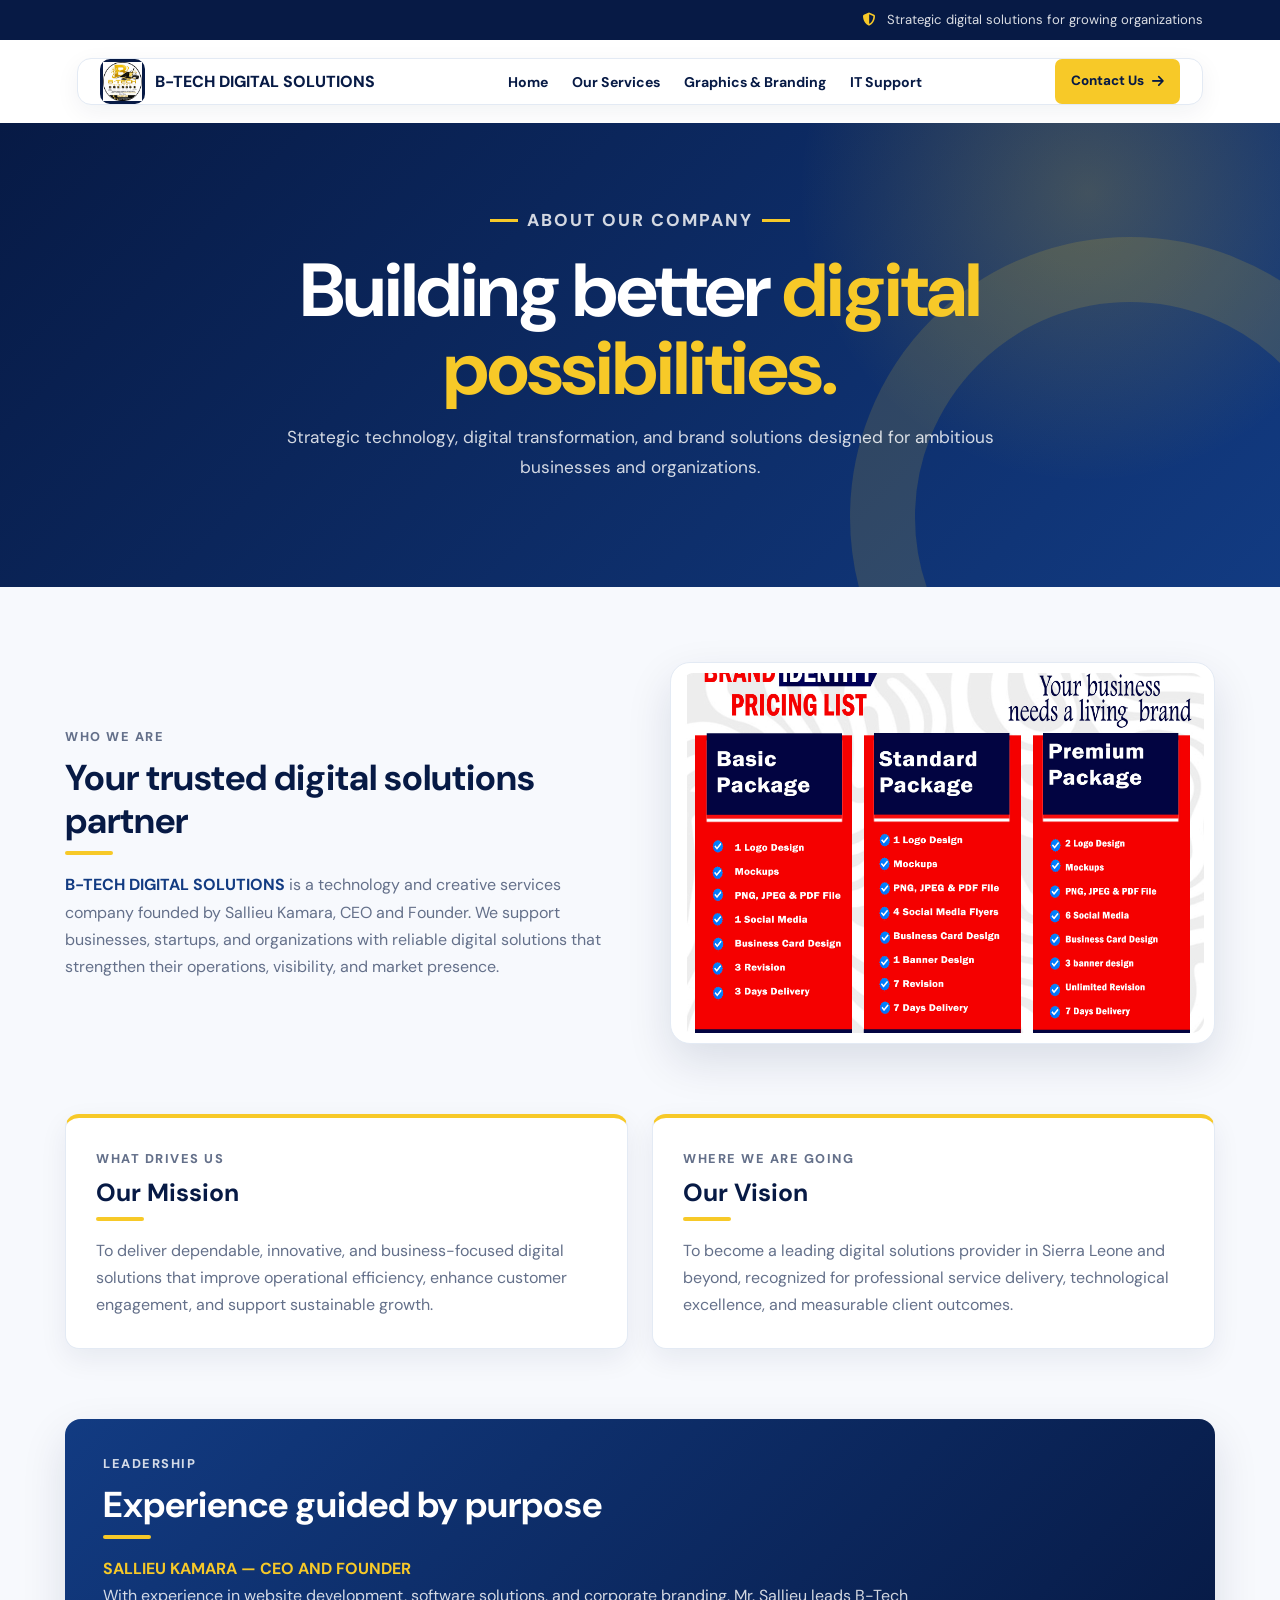
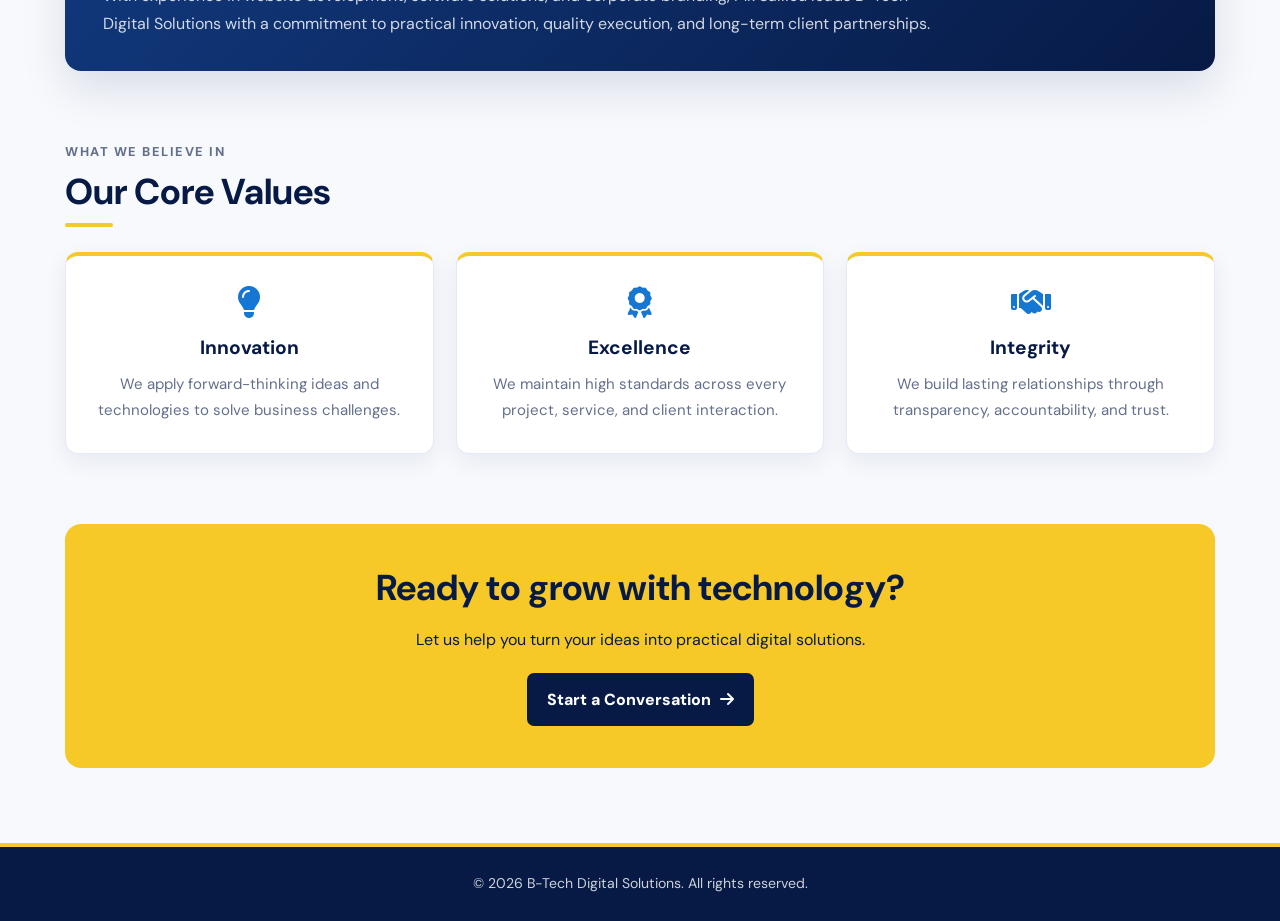
<file: our services.html>
<!DOCTYPE html>
<html lang="en">
<head>
    <meta charset="UTF-8">
    <meta name="viewport" content="width=device-width, initial-scale=1.0">
    <meta name="description" content="Learn about B-Tech Digital Solutions, a trusted provider of digital, technology, and branding solutions.">
    <title>About Us | B-Tech Digital Solutions</title>

    <link rel="preconnect" href="https://fonts.googleapis.com">
    <link rel="preconnect" href="https://fonts.gstatic.com" crossorigin>
    <link href="https://fonts.googleapis.com/css2?family=DM+Sans:wght@400;500;600;700;800&family=Playfair+Display:ital,wght@0,700;1,700&display=swap" rel="stylesheet">
    <link rel="stylesheet" href="https://cdnjs.cloudflare.com/ajax/libs/font-awesome/6.5.2/css/all.min.css">

    <style>
        :root {
            --navy: #071a45;
            --blue: #123b82;
            --blue-light: #1677d2;
            --yellow: #f7c928;
            --yellow-light: #fff8d8;
            --white: #ffffff;
            --text: #26364a;
            --muted: #64708a;
            --border: #e3eaf4;
            --background: #f7f9fd;
            --shadow: 0 18px 45px rgba(7, 26, 69, .12);
        }

        * {
            margin: 0;
            padding: 0;
            box-sizing: border-box;
        }

        html {
            scroll-behavior: smooth;
        }

        body {
            min-width: 320px;
            color: var(--text);
            background: var(--background);
            font-family: "DM Sans", Arial, sans-serif;
            line-height: 1.7;
        }

        a {
            color: inherit;
            text-decoration: none;
        }

        .top-bar {
            padding: 9px 6%;
            color: rgba(255, 255, 255, .85);
            background: var(--navy);
            text-align: right;
            font-size: .82rem;
        }

        .top-bar i {
            margin-right: 7px;
            color: var(--yellow);
        }

        header {
            padding: 18px 6%;
            background: var(--white);
        }

        .nav-container {
            position: relative;
            display: flex;
            align-items: center;
            justify-content: space-between;
            gap: 24px;
            max-width: 1200px;
            margin: auto;
            padding: 0 22px;
            background: var(--white);
            border: 1px solid var(--border);
            border-radius: 14px;
            box-shadow: 0 7px 24px rgba(7, 26, 69, .06);
        }

        .logo {
            display: flex;
            align-items: center;
            gap: 10px;
            color: var(--navy);
            font-size: 1rem;
            font-weight: 800;
            white-space: nowrap;
        }

        .logo-badge {
            display: grid;
            width: 45px;
            height: 45px;
            place-items: center;
            overflow: hidden;
            background: var(--navy);
            border-radius: 10px;
        }

        .logo-badge img {
            width: 39px;
            height: 39px;
            object-fit: contain;
        }

        .nav-links {
            display: flex;
            align-items: center;
            gap: 24px;
            list-style: none;
        }

        .nav-links a {
            color: var(--navy);
            font-size: .88rem;
            font-weight: 700;
        }

        .nav-links a:hover,
        .nav-links a:focus {
            color: var(--blue-light);
        }

        .nav-button {
            display: inline-flex;
            align-items: center;
            gap: 8px;
            padding: 11px 16px;
            color: var(--navy);
            background: var(--yellow);
            border-radius: 7px;
            font-size: .84rem;
            font-weight: 800;
        }

        .nav-button:hover {
            background: #ffd94c;
        }

        .menu-toggle {
            display: none;
            padding: 8px;
            color: var(--navy);
            background: transparent;
            border: 0;
            cursor: pointer;
            font-size: 1.4rem;
        }

        .page-hero {
            position: relative;
            overflow: hidden;
            padding: 80px 6% 105px;
            color: var(--white);
            background:
                radial-gradient(circle at 85% 15%, rgba(247, 201, 40, .22), transparent 25%),
                linear-gradient(135deg, var(--navy), var(--blue));
            text-align: center;
        }

        .page-hero::after {
            position: absolute;
            right: -130px;
            bottom: -210px;
            width: 430px;
            height: 430px;
            content: "";
            border: 65px solid rgba(247, 201, 40, .14);
            border-radius: 50%;
        }

        .page-hero-content {
            position: relative;
            z-index: 1;
            max-width: 780px;
            margin: auto;
        }

        .eyebrow {
            display: inline-flex;
            align-items: center;
            gap: 9px;
            margin-bottom: 15px;
            color: var(--yellow);
            font-size: .82rem;
            font-weight: 800;
            letter-spacing: 2px;
            text-transform: uppercase;
        }

        .eyebrow::before,
        .eyebrow::after {
            width: 28px;
            height: 3px;
            content: "";
            background: var(--yellow);
        }

        .page-hero h1 {
            margin-bottom: 15px;
            font-size: clamp(2.5rem, 6vw, 4.7rem);
            line-height: 1.05;
            letter-spacing: -2px;
        }

        .page-hero h1 span {
            color: var(--yellow);
        }

        .page-hero p {
            color: rgba(255, 255, 255, .82);
            font-size: 1.08rem;
        }

        main {
            width: min(1150px, 90%);
            margin: auto;
            padding: 75px 0;
        }

        .intro {
            display: grid;
            grid-template-columns: 1fr 1fr;
            align-items: center;
            gap: 60px;
        }

        .section-label {
            margin-bottom: 8px;
            color: var(--blue-light);
            font-size: .8rem;
            font-weight: 800;
            letter-spacing: 1.5px;
            text-transform: uppercase;
        }

        h2 {
            margin-bottom: 16px;
            color: var(--navy);
            font-size: clamp(1.7rem, 3vw, 2.25rem);
            line-height: 1.2;
        }

        h2::after {
            display: block;
            width: 48px;
            height: 4px;
            margin-top: 9px;
            content: "";
            border-radius: 4px;
            background: var(--yellow);
        }

        .intro p,
        .section > p {
            color: var(--muted);
        }

        .intro strong,
        .founder strong {
            color: var(--blue);
        }

        .photo {
            padding: 10px;
            background: var(--white);
            border: 1px solid var(--border);
            border-radius: 20px;
            box-shadow: var(--shadow);
        }

        .photo img {
            display: block;
            width: 100%;
            height: 360px;
            object-fit: cover;
            border-radius: 13px;
        }

        .section {
            margin-top: 70px;
        }

        .section > p {
            max-width: 850px;
        }

        .two-column {
            display: grid;
            grid-template-columns: 1fr 1fr;
            gap: 24px;
        }

        .info-card {
            padding: 30px;
            background: var(--white);
            border: 1px solid var(--border);
            border-top: 4px solid var(--yellow);
            border-radius: 14px;
            box-shadow: 0 10px 28px rgba(7, 26, 69, .07);
        }

        .info-card h2 {
            font-size: 1.55rem;
        }

        .info-card p {
            color: var(--muted);
        }

        .founder {
            padding: 34px 38px;
            color: var(--white);
            background: linear-gradient(135deg, var(--blue), var(--navy));
            border-radius: 16px;
            box-shadow: var(--shadow);
        }

        .founder h2 {
            color: var(--white);
        }

        .founder h2::after {
            background: var(--yellow);
        }

        .founder p {
            color: rgba(255, 255, 255, .82);
        }

        .founder strong {
            color: var(--yellow);
        }

        .values {
            display: grid;
            grid-template-columns: repeat(3, 1fr);
            gap: 22px;
            margin-top: 25px;
        }

        .value {
            padding: 30px 24px;
            background: var(--white);
            border: 1px solid var(--border);
            border-top: 4px solid var(--yellow);
            border-radius: 13px;
            box-shadow: 0 8px 23px rgba(7, 26, 69, .07);
            text-align: center;
            transition: transform .25s ease, box-shadow .25s ease;
        }

        .value:hover {
            transform: translateY(-6px);
            box-shadow: var(--shadow);
        }

        .value i {
            margin-bottom: 14px;
            color: var(--blue-light);
            font-size: 2rem;
        }

        .value h3 {
            margin-bottom: 8px;
            color: var(--navy);
            font-size: 1.2rem;
        }

        .value p {
            color: var(--muted);
            font-size: .94rem;
        }

        .cta {
            margin-top: 70px;
            padding: 42px 25px;
            color: var(--white);
            background: var(--yellow);
            border-radius: 16px;
            text-align: center;
        }

        .cta h2 {
            color: var(--navy);
        }

        .cta h2::after {
            display: none;
        }

        .cta p {
            margin-bottom: 20px;
            color: var(--navy);
        }

        .cta a {
            display: inline-flex;
            align-items: center;
            gap: 9px;
            padding: 13px 20px;
            color: var(--white);
            background: var(--navy);
            border-radius: 7px;
            font-weight: 800;
        }

        footer {
            padding: 25px;
            color: rgba(255, 255, 255, .8);
            background: var(--navy);
            border-top: 4px solid var(--yellow);
            text-align: center;
            font-size: .88rem;
        }

        @media (max-width: 850px) {
            .top-bar {
                display: none;
            }

            .intro,
            .two-column {
                grid-template-columns: 1fr;
                gap: 35px;
            }

            .intro {
                text-align: center;
            }

            .intro h2::after {
                margin-right: auto;
                margin-left: auto;
            }

            .photo {
                max-width: 620px;
                width: 100%;
                margin: auto;
            }
        }

        @media (max-width: 700px) {
            header {
                padding: 12px 4%;
            }

            .nav-container {
                padding: 0 14px;
            }

            .logo {
                max-width: 78%;
                font-size: .84rem;
            }

            .logo-badge {
                width: 40px;
                height: 40px;
                flex-shrink: 0;
            }

            .logo-badge img {
                width: 35px;
                height: 35px;
            }

            .nav-links,
            .nav-button {
                display: none;
            }

            .menu-toggle {
                display: block;
            }

            .nav-links.show {
                position: absolute;
                top: calc(100% + 9px);
                right: 0;
                left: 0;
                z-index: 20;
                display: flex;
                flex-direction: column;
                align-items: stretch;
                gap: 0;
                padding: 10px;
                background: var(--white);
                border: 1px solid var(--border);
                border-radius: 10px;
                box-shadow: var(--shadow);
            }

            .nav-links.show a {
                display: block;
                padding: 12px;
                border-radius: 6px;
            }

            .nav-links.show a:hover {
                background: var(--yellow-light);
            }

            .page-hero {
                padding: 60px 6% 78px;
            }

            main {
                width: 90%;
                padding: 52px 0;
            }

            .photo img {
                height: 180px;
            }

            .section {
                margin-top: 52px;
            }

            .founder {
                padding: 27px 23px;
            }

            .values {
                grid-template-columns: 1fr;
            }

            .cta {
                margin-top: 52px;
                padding: 34px 20px;
            }
        }
    </style>
</head>

<body>
    <div class="top-bar">
        <i class="fas fa-shield-halved"></i>
        Strategic digital solutions for growing organizations
    </div>

    <header>
        <nav class="nav-container" aria-label="Main navigation">
            <a href="INDEX.html" class="logo">
                <span class="logo-badge">
                    <img src="LOGO.png" alt="B-Tech Digital Solutions logo">
                </span>
                B-TECH DIGITAL SOLUTIONS
            </a>

            <ul class="nav-links" id="navLinks">
                <li><a href="index.html">Home</a></li>
                <li><a href="our services.html">Our Services</a></li>
                <li><a href="graphics and branding.html">Graphics &amp; Branding</a></li>
                <li><a href="IT SERVICES.html">IT Support</a></li>
            </ul>

            <a class="nav-button" href="mailto:sallieukamara2003@gmail.com">
                Contact Us <i class="fas fa-arrow-right"></i>
            </a>

            <button
                class="menu-toggle"
                id="menuToggle"
                type="button"
                aria-label="Open navigation menu"
                aria-controls="navLinks"
                aria-expanded="false">
                <i class="fas fa-bars"></i>
            </button>
        </nav>
    </header>

    <section class="page-hero">
        <div class="page-hero-content">
            <p class="eyebrow">About Our Company</p>
            <h1>Building better <span>digital possibilities.</span></h1>
            <p>
                Strategic technology, digital transformation, and brand solutions
                designed for ambitious businesses and organizations.
            </p>
        </div>
    </section>

    <main>
        <section class="intro">
            <div>
                <p class="section-label">Who We Are</p>
                <h2>Your trusted digital solutions partner</h2>
                <p>
                    <strong>B-TECH DIGITAL SOLUTIONS</strong> is a technology and creative
                    services company founded by Sallieu Kamara, CEO and Founder.
                    We support businesses, startups, and organizations with reliable
                    digital solutions that strengthen their operations, visibility,
                    and market presence.
                </p>
            </div>

            <div class="photo">
                <img src="package copy.jpg" alt="B-Tech Digital Solutions brand">
            </div>
        </section>

        <section class="section two-column">
            <article class="info-card">
                <p class="section-label">What Drives Us</p>
                <h2>Our Mission</h2>
                <p>
                    To deliver dependable, innovative, and business-focused digital
                    solutions that improve operational efficiency, enhance customer
                    engagement, and support sustainable growth.
                </p>
            </article>

            <article class="info-card">
                <p class="section-label">Where We Are Going</p>
                <h2>Our Vision</h2>
                <p>
                    To become a leading digital solutions provider in Sierra Leone and
                    beyond, recognized for professional service delivery, technological
                    excellence, and measurable client outcomes.
                </p>
            </article>
        </section>

        <section class="section founder">
            <p class="section-label">Leadership</p>
            <h2>Experience guided by purpose</h2>
            <p><strong>SALLIEU KAMARA — CEO AND FOUNDER</strong></p>
            <p>
                With experience in website development, software solutions, and
                corporate branding, Mr. Sallieu leads B-Tech Digital Solutions with
                a commitment to practical innovation, quality execution, and
                long-term client partnerships.
            </p>
        </section>

        <section class="section">
            <p class="section-label">What We Believe In</p>
            <h2>Our Core Values</h2>

            <div class="values">
                <article class="value">
                    <i class="fas fa-lightbulb"></i>
                    <h3>Innovation</h3>
                    <p>
                        We apply forward-thinking ideas and technologies to solve
                        business challenges.
                    </p>
                </article>

                <article class="value">
                    <i class="fas fa-award"></i>
                    <h3>Excellence</h3>
                    <p>
                        We maintain high standards across every project, service,
                        and client interaction.
                    </p>
                </article>

                <article class="value">
                    <i class="fas fa-handshake"></i>
                    <h3>Integrity</h3>
                    <p>
                        We build lasting relationships through transparency,
                        accountability, and trust.
                    </p>
                </article>
            </div>
        </section>

        <section class="cta">
            <h2>Ready to grow with technology?</h2>
            <p>Let us help you turn your ideas into practical digital solutions.</p>
            <a href="https://wa.me/23288877469">
                Start a Conversation <i class="fas fa-arrow-right"></i>
            </a>
        </section>
    </main>

    <footer>
        &copy; 2026 B-Tech Digital Solutions. All rights reserved.
    </footer>

    <script>
        const menuToggle = document.getElementById("menuToggle");
        const navLinks = document.getElementById("navLinks");

        menuToggle.addEventListener("click", () => {
            const isOpen = navLinks.classList.toggle("show");

            menuToggle.setAttribute("aria-expanded", String(isOpen));
            menuToggle.setAttribute(
                "aria-label",
                isOpen ? "Close navigation menu" : "Open navigation menu"
            );

            menuToggle.innerHTML = isOpen
                ? '<i class="fas fa-xmark"></i>'
                : '<i class="fas fa-bars"></i>';
        });
    </script>
</body>
</html>
</file>
